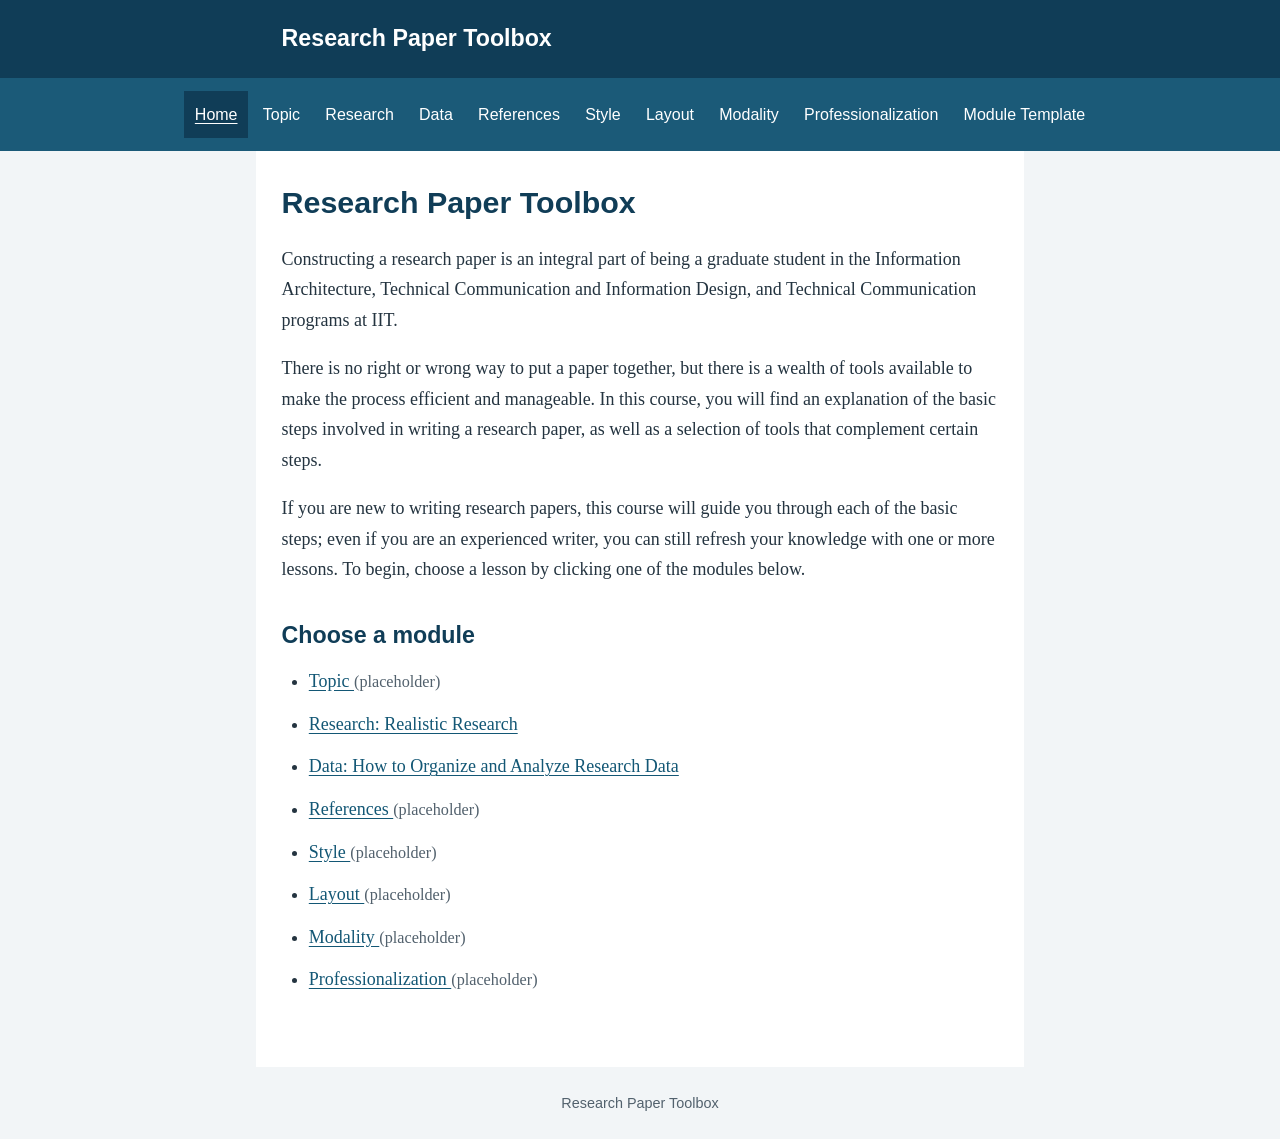
<file: index.html>
<!DOCTYPE html>
<html lang="en">
 <head>
  <meta charset="utf-8"/>
  <meta content="width=device-width, initial-scale=1" name="viewport"/>
  <title>
   Home | Research Paper Toolbox
  </title>
  <link href="css/styles.css" rel="stylesheet"/>
  <meta content="Explore the Research Paper Toolbox: lessons on research resources, organizing data, and future writing modules." name="description"/>
 </head>
 <body>
  <a class="skip-link" href="#main">
   Skip to main content
  </a>
  <header class="site-header">
   <p class="site-name">
    <a href="index.html">
     Research Paper Toolbox
    </a>
   </p>
  </header>
  <nav aria-label="Main navigation" class="main-nav">
   <ul>
    <li>
     <a aria-current="page" href="index.html">
      Home
     </a>
    </li>
    <li>
     <a href="modules/placeholder.html#topic">
      Topic
     </a>
    </li>
    <li>
     <a href="modules/research.html">
      Research
     </a>
    </li>
    <li>
     <a href="modules/data.html">
      Data
     </a>
    </li>
    <li>
     <a href="modules/placeholder.html#references">
      References
     </a>
    </li>
    <li>
     <a href="modules/placeholder.html#style">
      Style
     </a>
    </li>
    <li>
     <a href="modules/placeholder.html#layout">
      Layout
     </a>
    </li>
    <li>
     <a href="modules/placeholder.html#modality">
      Modality
     </a>
    </li>
    <li>
     <a href="modules/placeholder.html#professionalization">
      Professionalization
     </a>
    </li>
    <li>
     <a href="modules/template.html">
      Module Template
     </a>
    </li>
   </ul>
  </nav>
  <main id="main" tabindex="-1">
   <h1>
    Research Paper Toolbox
   </h1>
   <p>
    Constructing a research paper is an integral part of being a graduate student in the Information Architecture, Technical Communication and Information Design, and Technical Communication programs at IIT.
   </p>
   <p>
    There is no right or wrong way to put a paper together, but there is a wealth of tools available to make the process efficient and manageable. In this course, you will find an explanation of the basic steps involved in writing a research paper, as well as a selection of tools that complement certain steps.
   </p>
   <p>
    If you are new to writing research papers, this course will guide you through each of the basic steps; even if you are an experienced writer, you can still refresh your knowledge with one or more lessons. To begin, choose a lesson by clicking one of the modules below.
   </p>
   <h2>
    Choose a module
   </h2>
   <ul class="module-list">
    <li>
     <a href="modules/placeholder.html#topic">
      Topic
     </a>
     <span class="status">
      (placeholder)
     </span>
    </li>
    <li>
     <a href="modules/research.html">
      Research: Realistic Research
     </a>
    </li>
    <li>
     <a href="modules/data.html">
      Data: How to Organize and Analyze Research Data
     </a>
    </li>
    <li>
     <a href="modules/placeholder.html#references">
      References
     </a>
     <span class="status">
      (placeholder)
     </span>
    </li>
    <li>
     <a href="modules/placeholder.html#style">
      Style
     </a>
     <span class="status">
      (placeholder)
     </span>
    </li>
    <li>
     <a href="modules/placeholder.html#layout">
      Layout
     </a>
     <span class="status">
      (placeholder)
     </span>
    </li>
    <li>
     <a href="modules/placeholder.html#modality">
      Modality
     </a>
     <span class="status">
      (placeholder)
     </span>
    </li>
    <li>
     <a href="modules/placeholder.html#professionalization">
      Professionalization
     </a>
     <span class="status">
      (placeholder)
     </span>
    </li>
   </ul>
  </main>
  <footer>
   <p>
    Research Paper Toolbox
   </p>
  </footer>
 </body>
</html>
</file>
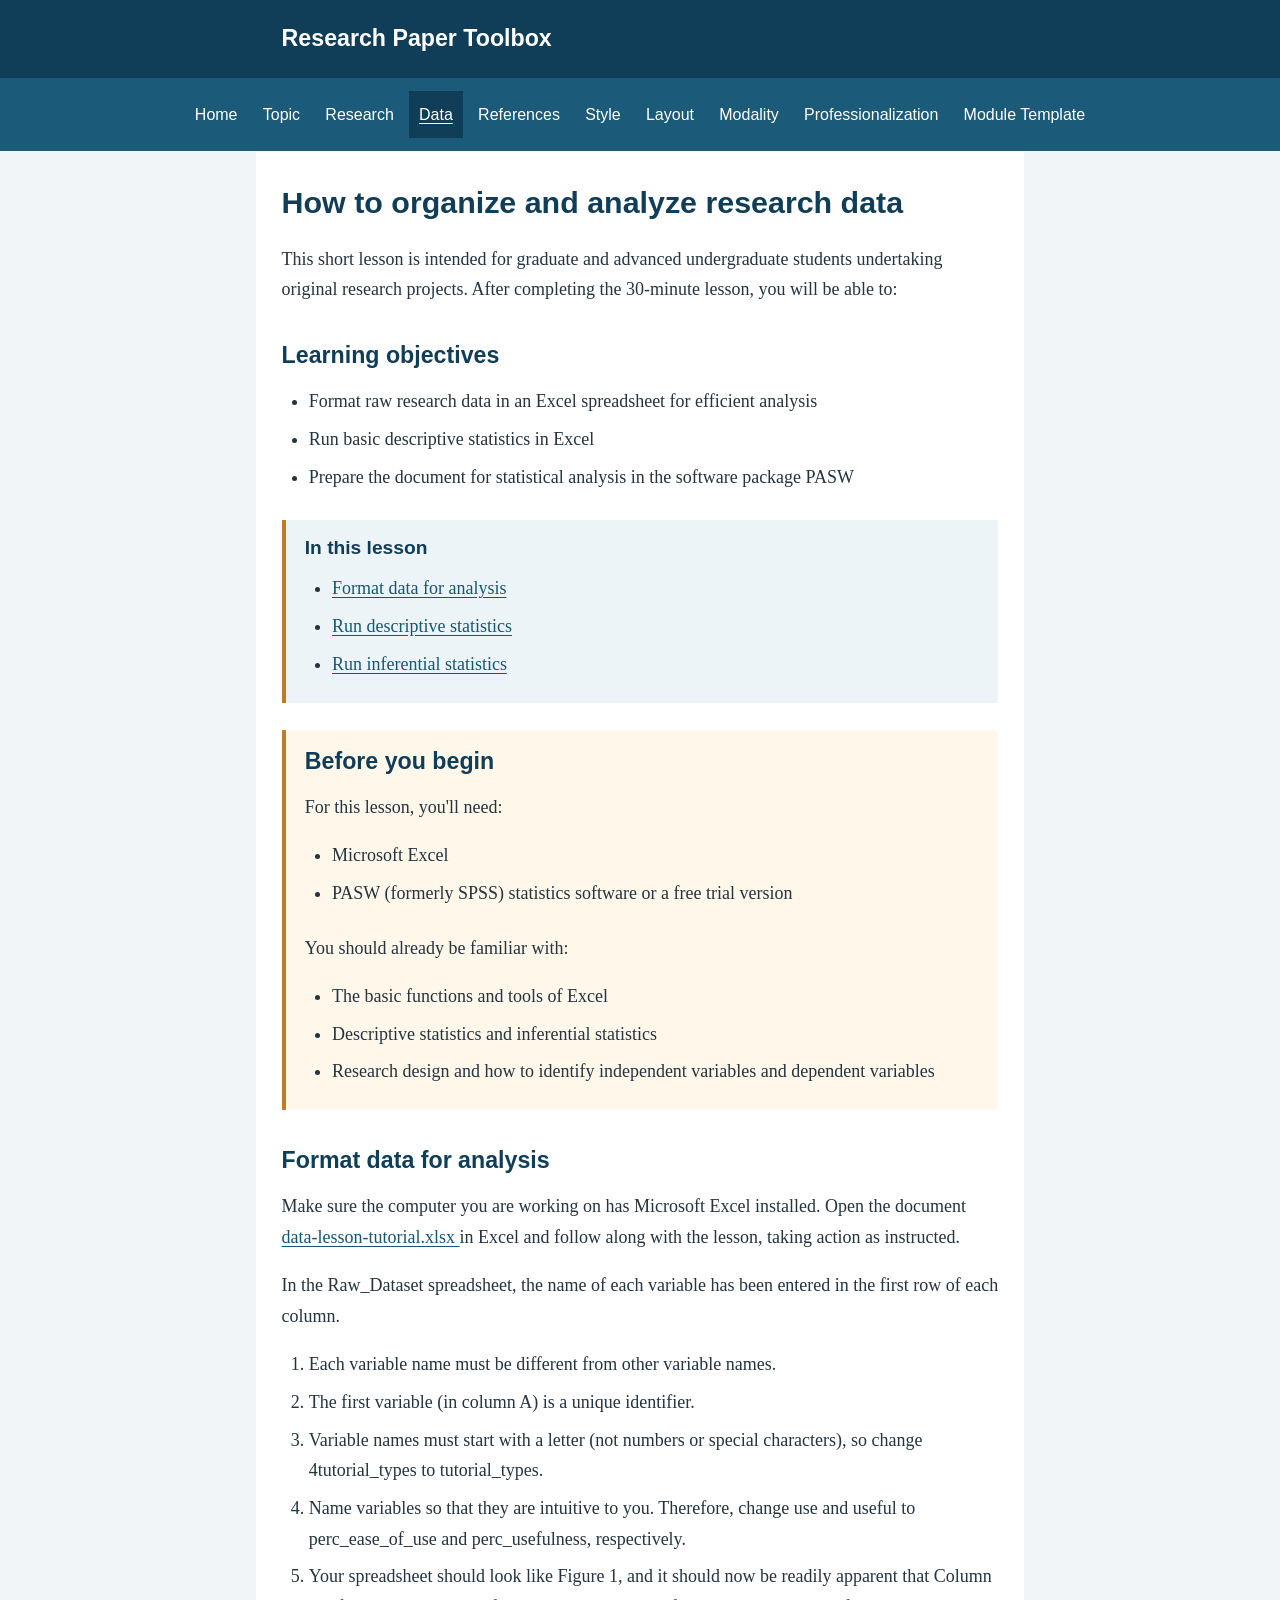
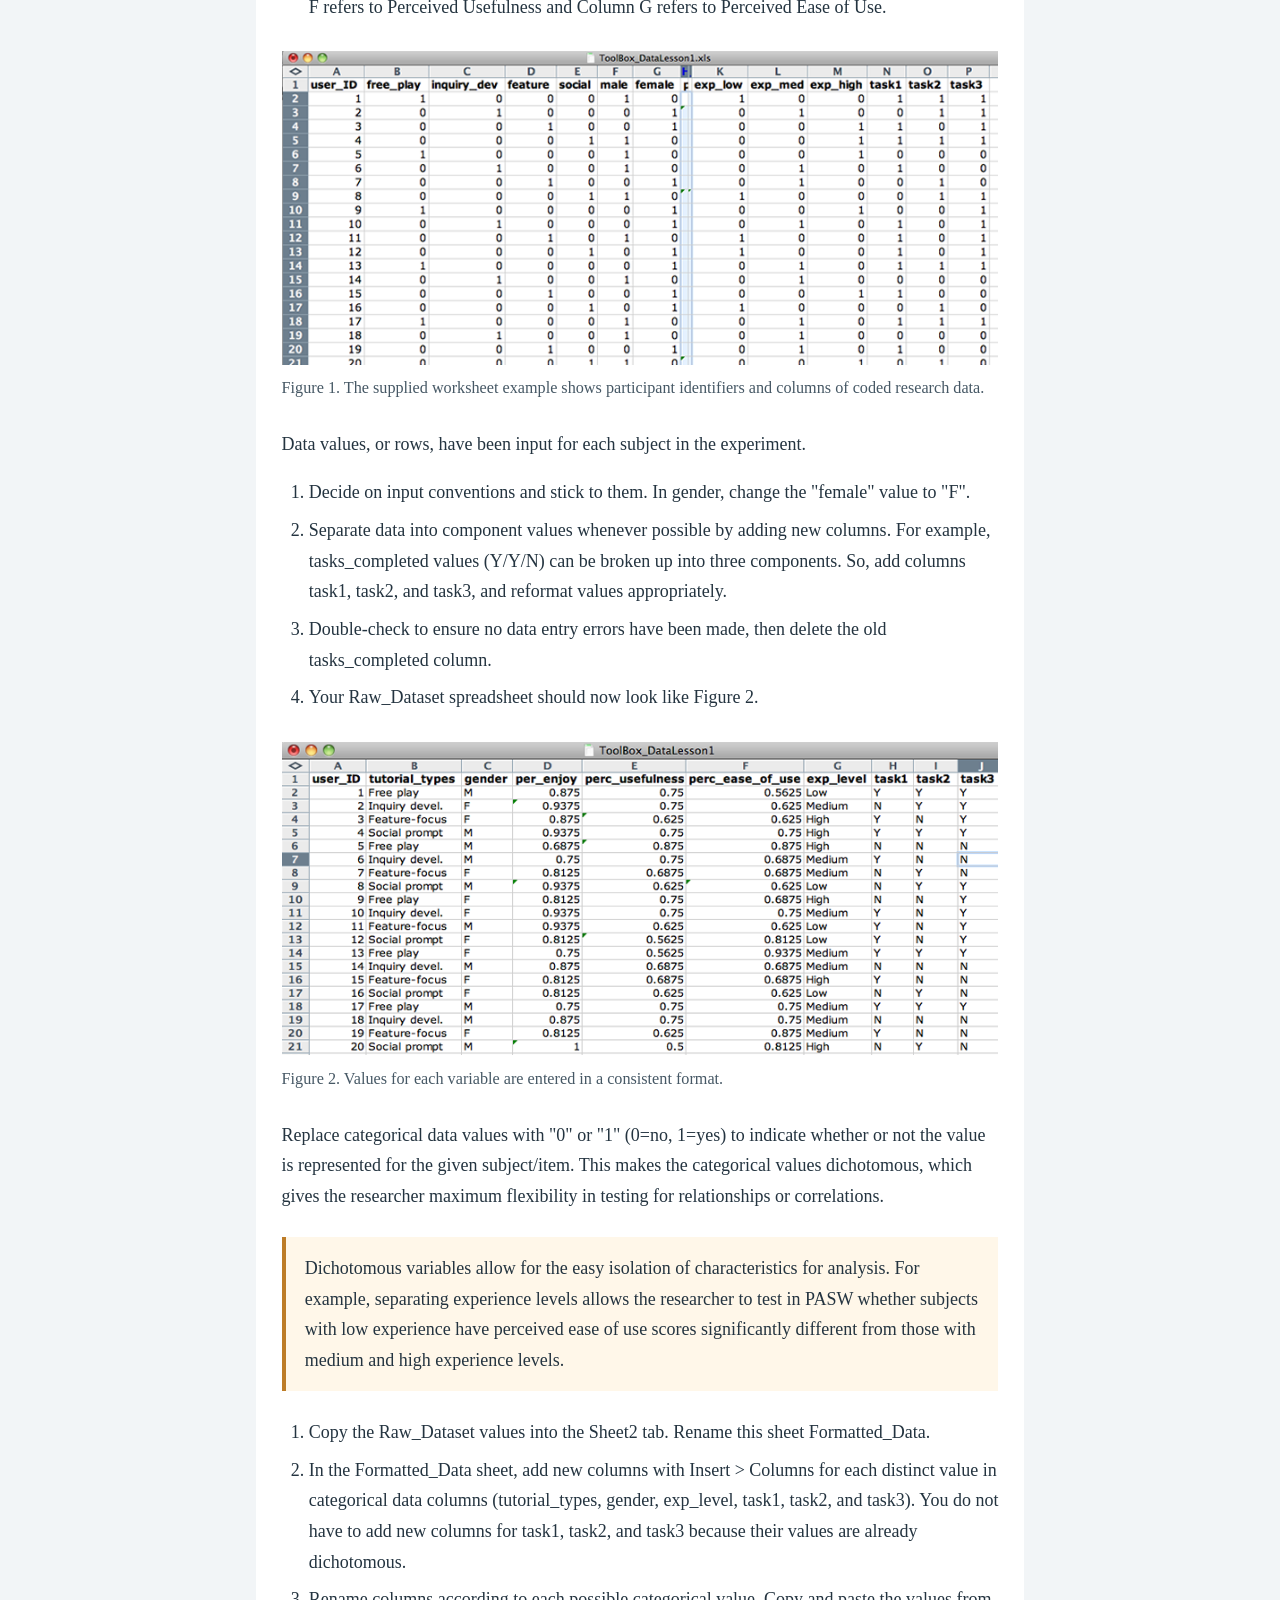
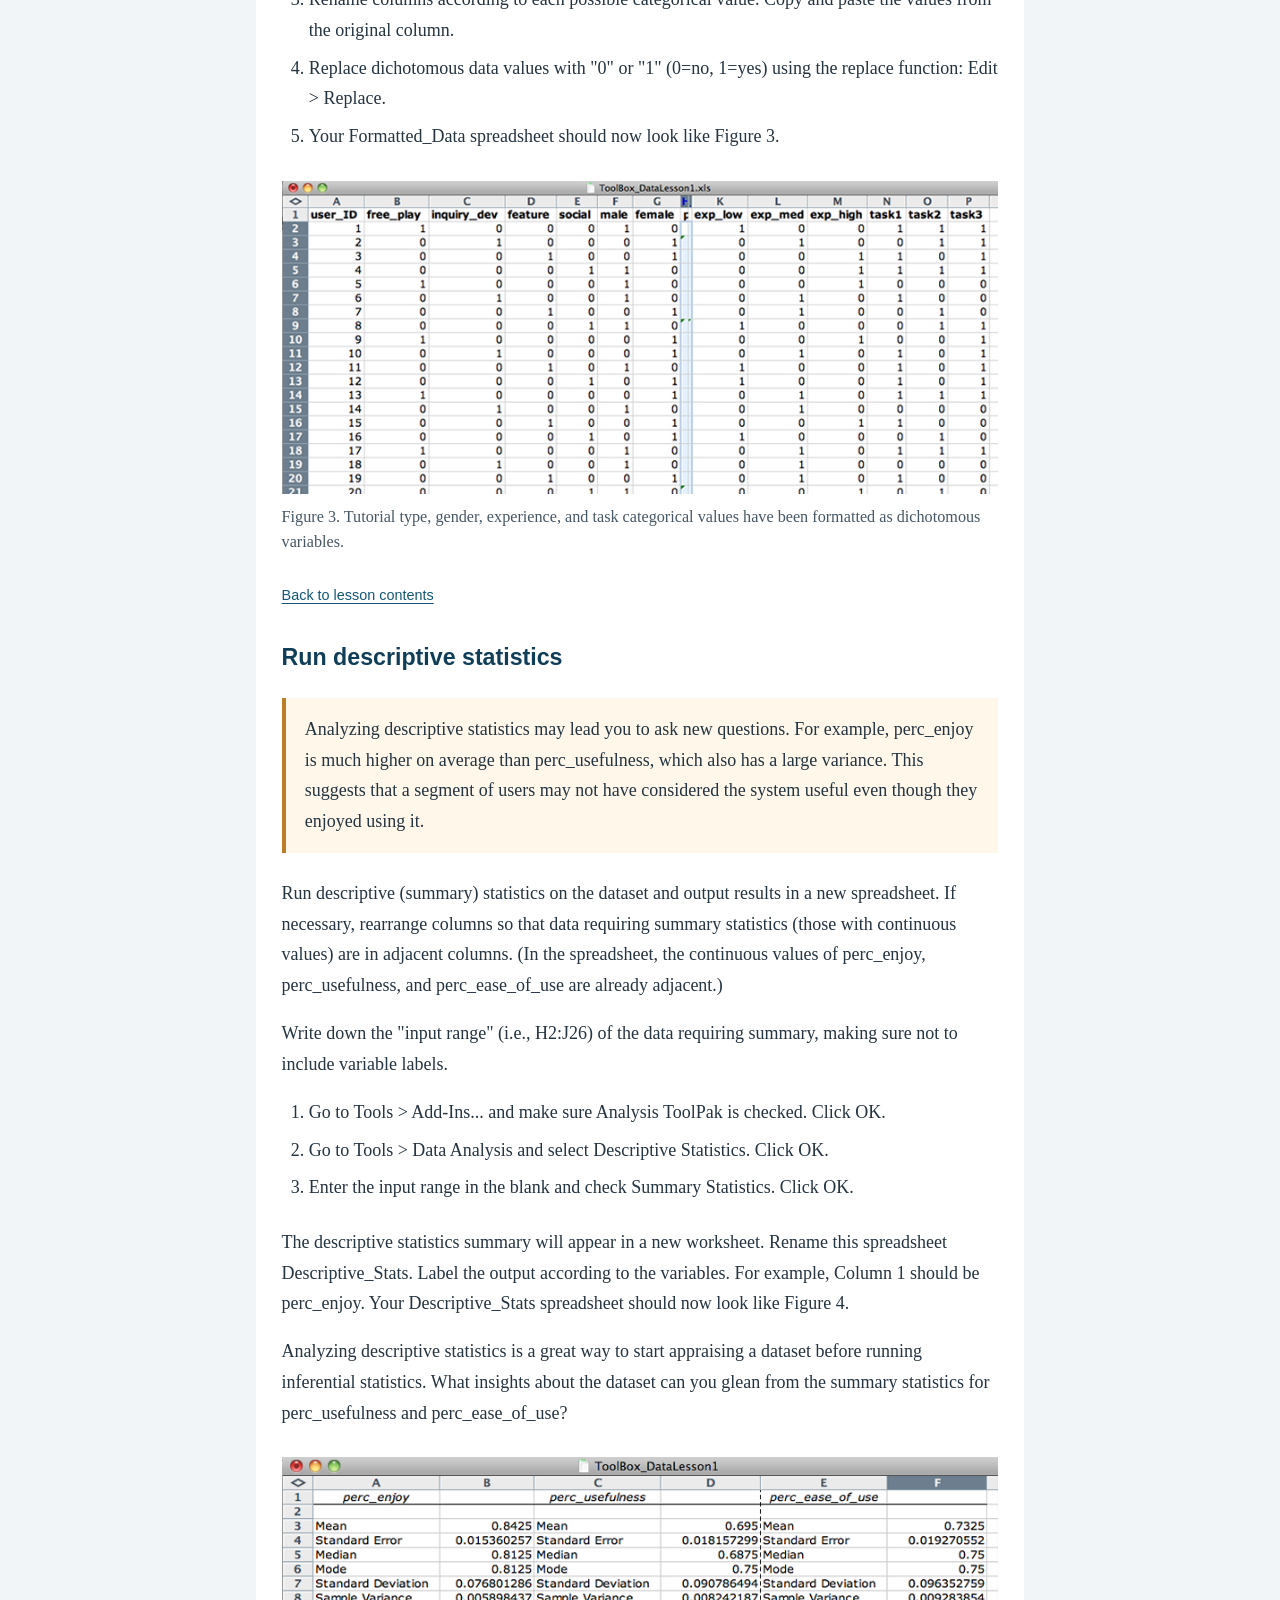
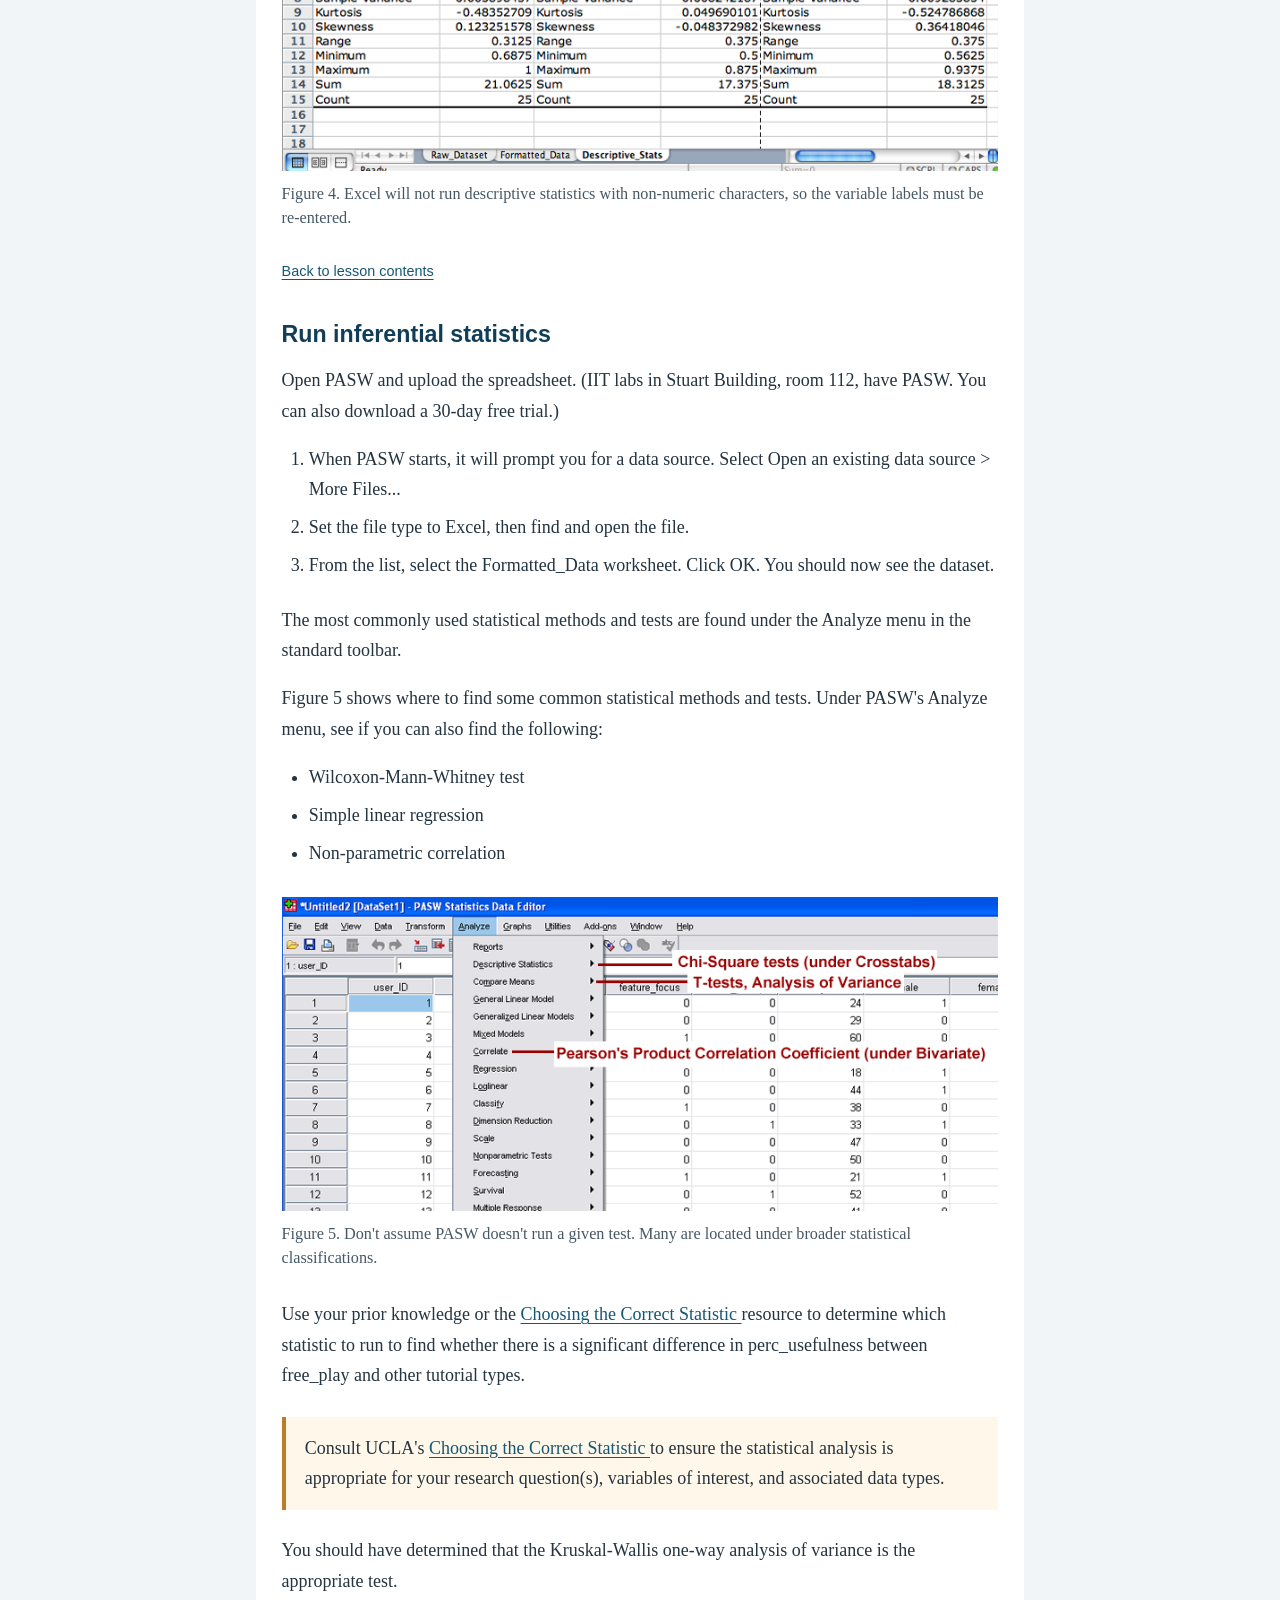
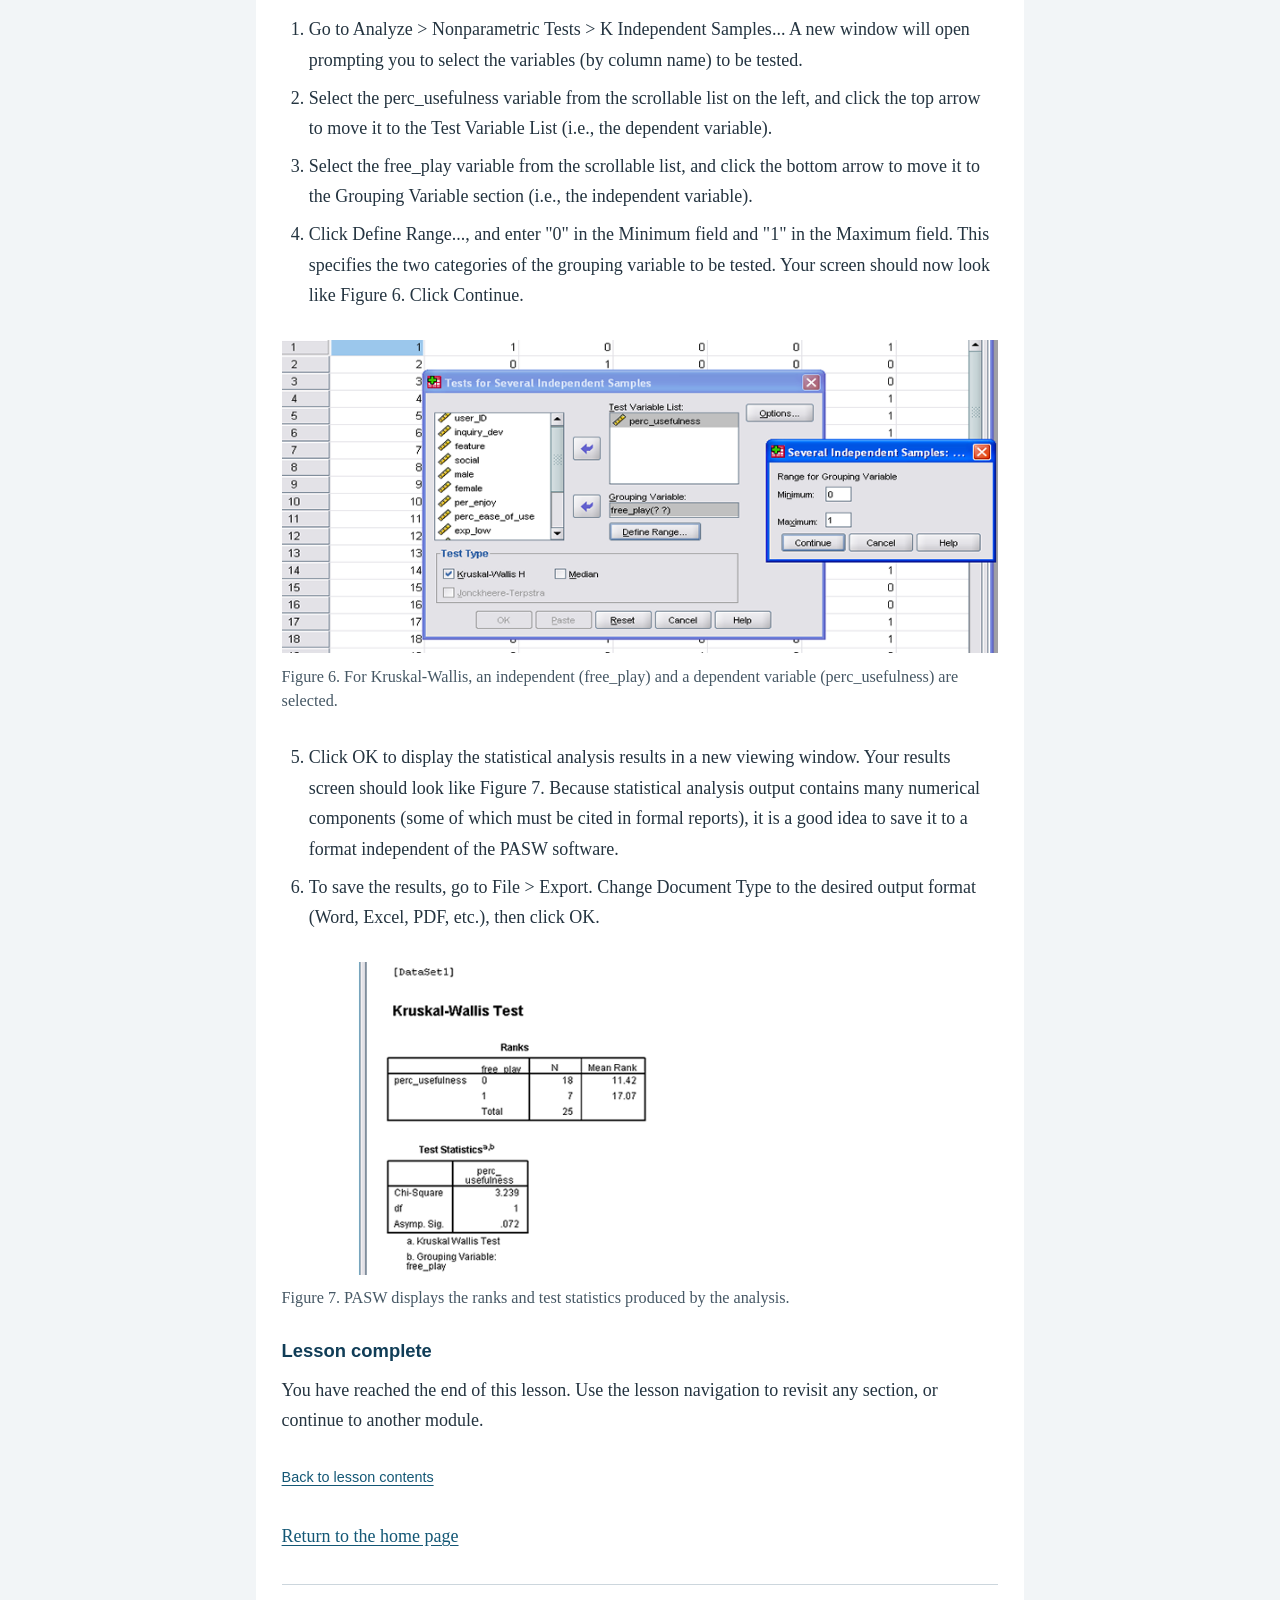
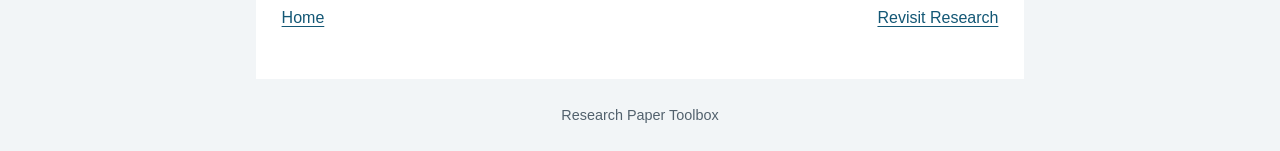
<file: modules/data.html>
<!DOCTYPE html>
<html lang="en">
 <head>
  <meta charset="utf-8"/>
  <meta content="width=device-width, initial-scale=1" name="viewport"/>
  <title>
   How to organize and analyze research data | Research Paper Toolbox
  </title>
  <link href="../css/styles.css" rel="stylesheet"/>
  <meta content="Follow steps for organizing research data in Excel and preparing descriptive and inferential statistical analyses." name="description"/>
 </head>
 <body>
  <a class="skip-link" href="#main">
   Skip to main content
  </a>
  <header class="site-header">
   <p class="site-name">
    <a href="../index.html">
     Research Paper Toolbox
    </a>
   </p>
  </header>
  <nav aria-label="Main navigation" class="main-nav">
   <ul>
    <li>
     <a href="../index.html">
      Home
     </a>
    </li>
    <li>
     <a href="placeholder.html#topic">
      Topic
     </a>
    </li>
    <li>
     <a href="research.html">
      Research
     </a>
    </li>
    <li>
     <a aria-current="page" href="data.html">
      Data
     </a>
    </li>
    <li>
     <a href="placeholder.html#references">
      References
     </a>
    </li>
    <li>
     <a href="placeholder.html#style">
      Style
     </a>
    </li>
    <li>
     <a href="placeholder.html#layout">
      Layout
     </a>
    </li>
    <li>
     <a href="placeholder.html#modality">
      Modality
     </a>
    </li>
    <li>
     <a href="placeholder.html#professionalization">
      Professionalization
     </a>
    </li>
    <li>
     <a href="template.html">
      Module Template
     </a>
    </li>
   </ul>
  </nav>
  <main class="module-page" id="main" tabindex="-1">
   <h1>
    How to organize and analyze research data
   </h1>
   <p>
    This short lesson is intended for graduate and advanced undergraduate students undertaking original research projects. After completing the 30-minute lesson, you will be able to:
   </p>
   <h2>
    Learning objectives
   </h2>
   <ul>
    <li>
     Format raw research data in an Excel spreadsheet for efficient analysis
    </li>
    <li>
     Run basic descriptive statistics in Excel
    </li>
    <li>
     Prepare the document for statistical analysis in the software package PASW
    </li>
   </ul>
   <nav aria-label="In this lesson" class="module-contents" id="lesson-navigation">
    <h2>
     In this lesson
    </h2>
    <ul>
     <li>
      <a href="#format-data-for-analysis">
       Format data for analysis
      </a>
     </li>
     <li>
      <a href="#run-descriptive-statistics">
       Run descriptive statistics
      </a>
     </li>
     <li>
      <a href="#run-inferential-statistics">
       Run inferential statistics
      </a>
     </li>
    </ul>
   </nav>
   <aside class="sidebar">
    <h2>
     Before you begin
    </h2>
    <p>
     For this lesson, you'll need:
    </p>
    <ul>
     <li>
      Microsoft Excel
     </li>
     <li>
      PASW (formerly SPSS) statistics software or a free trial version
     </li>
    </ul>
    <p>
     You should already be familiar with:
    </p>
    <ul>
     <li>
      The basic functions and tools of Excel
     </li>
     <li>
      Descriptive statistics and inferential statistics
     </li>
     <li>
      Research design and how to identify independent variables and dependent variables
     </li>
    </ul>
   </aside>
   <section id="format-data-for-analysis">
    <h2>
     Format data for analysis
    </h2>
    <p>
     Make sure the computer you are working on has Microsoft Excel installed. Open the document
     <a href="../downloads/data-lesson-tutorial.xlsx">
      data-lesson-tutorial.xlsx
     </a>
     in Excel and follow along with the lesson, taking action as instructed.
    </p>
    <p>
     In the Raw_Dataset spreadsheet, the name of each variable has been entered in the first row of each column.
    </p>
    <ol>
     <li>
      Each variable name must be different from other variable names.
     </li>
     <li>
      The first variable (in column A) is a unique identifier.
     </li>
     <li>
      Variable names must start with a letter (not numbers or special characters), so change 4tutorial_types to tutorial_types.
     </li>
     <li>
      Name variables so that they are intuitive to you. Therefore, change use and useful to perc_ease_of_use and perc_usefulness, respectively.
     </li>
     <li>
      Your spreadsheet should look like Figure 1, and it should now be readily apparent that Column F refers to Perceived Usefulness and Column G refers to Perceived Ease of Use.
     </li>
    </ol>
    <figure>
     <img alt="Excel worksheet showing participant identifiers and separate zero-and-one columns for research variables." src="../images/datalesson_fig3.png"/>
     <figcaption>
      Figure 1. The supplied worksheet example shows participant identifiers and columns of coded research data.
     </figcaption>
    </figure>
    <p>
     Data values, or rows, have been input for each subject in the experiment.
    </p>
    <ol>
     <li>
      Decide on input conventions and stick to them. In gender, change the "female" value to "F".
     </li>
     <li>
      Separate data into component values whenever possible by adding new columns. For example, tasks_completed values (Y/Y/N) can be broken up into three components. So, add columns task1, task2, and task3, and reformat values appropriately.
     </li>
     <li>
      Double-check to ensure no data entry errors have been made, then delete the old tasks_completed column.
     </li>
     <li>
      Your Raw_Dataset spreadsheet should now look like Figure 2.
     </li>
    </ol>
    <figure>
     <img alt="Excel worksheet showing consistent values entered for each research subject." src="../images/datalesson_fig2.png"/>
     <figcaption>
      Figure 2.
      Values for each variable are entered in a consistent format.
     </figcaption>
    </figure>
    <p>
     Replace categorical data values with "0" or "1" (0=no, 1=yes) to indicate whether or not the value is represented for the given subject/item. This makes the categorical values dichotomous, which gives the researcher maximum flexibility in testing for relationships or correlations.
    </p>
    <aside class="sidebar">
     <p>
      Dichotomous variables allow for the easy isolation of characteristics for analysis. For example, separating experience levels allows the researcher to test in PASW whether subjects with low experience have perceived ease of use scores significantly different from those with medium and high experience levels.
     </p>
    </aside>
    <ol>
     <li>
      Copy the Raw_Dataset values into the Sheet2 tab. Rename this sheet Formatted_Data.
     </li>
     <li>
      In the Formatted_Data sheet, add new columns with Insert &gt; Columns for each distinct value in categorical data columns (tutorial_types, gender, exp_level, task1, task2, and task3). You do not have to add new columns for task1, task2, and task3 because their values are already dichotomous.
     </li>
     <li>
      Rename columns according to each possible categorical value. Copy and paste the values from the original column.
     </li>
     <li>
      Replace dichotomous data values with "0" or "1" (0=no, 1=yes) using the replace function: Edit &gt; Replace.
     </li>
     <li>
      Your Formatted_Data spreadsheet should now look like Figure 3.
     </li>
    </ol>
    <figure>
     <img alt="Excel worksheet with categorical research variables recoded into separate zero-and-one columns." src="../images/datalesson-formatted-data.png"/>
     <figcaption>
      Figure 3.
      Tutorial type, gender, experience, and task categorical values have been formatted as dichotomous variables.
     </figcaption>
    </figure>
    <p class="section-return">
     <a href="#lesson-navigation">
      Back to lesson contents
     </a>
    </p>
   </section>
   <section id="run-descriptive-statistics">
    <h2>
     Run descriptive statistics
    </h2>
    <aside class="sidebar">
     <p>
      Analyzing descriptive statistics may lead you to ask new questions. For example, perc_enjoy is much higher on average than perc_usefulness, which also has a large variance. This suggests that a segment of users may not have considered the system useful even though they enjoyed using it.
     </p>
    </aside>
    <p>
     Run descriptive (summary) statistics on the dataset and output results in a new spreadsheet. If necessary, rearrange columns so that data requiring summary statistics (those with continuous values) are in adjacent columns. (In the spreadsheet, the continuous values of perc_enjoy, perc_usefulness, and perc_ease_of_use are already adjacent.)
    </p>
    <p>
     Write down the "input range" (i.e., H2:J26) of the data requiring summary, making sure not to include variable labels.
    </p>
    <ol>
     <li>
      Go to Tools &gt; Add-Ins... and make sure Analysis ToolPak is checked. Click OK.
     </li>
     <li>
      Go to Tools &gt; Data Analysis and select Descriptive Statistics. Click OK.
     </li>
     <li>
      Enter the input range in the blank and check Summary Statistics. Click OK.
     </li>
    </ol>
    <p>
     The descriptive statistics summary will appear in a new worksheet. Rename this spreadsheet Descriptive_Stats. Label the output according to the variables. For example, Column 1 should be perc_enjoy. Your Descriptive_Stats spreadsheet should now look like Figure 4.
    </p>
    <p>
     Analyzing descriptive statistics is a great way to start appraising a dataset before running inferential statistics. What insights about the dataset can you glean from the summary statistics for perc_usefulness and perc_ease_of_use?
    </p>
    <figure>
     <img alt="Excel descriptive statistics output for the continuous research variables." src="../images/datalesson_fig4.png"/>
     <figcaption>
      Figure 4.
      Excel will not run descriptive statistics with non-numeric characters, so the variable labels must be re-entered.
     </figcaption>
    </figure>
    <p class="section-return">
     <a href="#lesson-navigation">
      Back to lesson contents
     </a>
    </p>
   </section>
   <section id="run-inferential-statistics">
    <h2>
     Run inferential statistics
    </h2>
    <p>
     Open PASW and upload the spreadsheet. (IIT labs in Stuart Building, room 112, have PASW. You can also download a 30-day free trial.)
    </p>
    <ol>
     <li>
      When PASW starts, it will prompt you for a data source. Select Open an existing data source &gt; More Files...
     </li>
     <li>
      Set the file type to Excel, then find and open the file.
     </li>
     <li>
      From the list, select the Formatted_Data worksheet. Click OK. You should now see the dataset.
     </li>
    </ol>
    <p>
     The most commonly used statistical methods and tests are found under the Analyze menu in the standard toolbar.
    </p>
    <p>
     Figure 5 shows where to find some common statistical methods and tests. Under PASW's Analyze menu, see if you can also find the following:
    </p>
    <ul>
     <li>
      Wilcoxon-Mann-Whitney test
     </li>
     <li>
      Simple linear regression
     </li>
     <li>
      Non-parametric correlation
     </li>
    </ul>
    <figure>
     <img alt="PASW Analyze menu showing groups of statistical methods and tests." src="../images/datalesson_fig5.png"/>
     <figcaption>
      Figure 5.
      Don't assume PASW doesn't run a given test. Many are located under broader statistical classifications.
     </figcaption>
    </figure>
    <p>
     Use your prior knowledge or the
     <a href="https://stats.oarc.ucla.edu/other/mult-pkg/whatstat/">
      Choosing the Correct Statistic
     </a>
     resource to determine which statistic to run to find whether there is a significant difference in perc_usefulness between free_play and other tutorial types.
    </p>
    <aside class="sidebar">
     <p>
      Consult UCLA's
      <a href="https://stats.oarc.ucla.edu/other/mult-pkg/whatstat/">
       Choosing the Correct Statistic
      </a>
      to ensure the statistical analysis is appropriate for your research question(s), variables of interest, and associated data types.
     </p>
    </aside>
    <p>
     You should have determined that the Kruskal-Wallis one-way analysis of variance is the appropriate test.
    </p>
    <ol>
     <li>
      Go to Analyze &gt; Nonparametric Tests &gt; K Independent Samples... A new window will open prompting you to select the variables (by column name) to be tested.
     </li>
     <li>
      Select the perc_usefulness variable from the scrollable list on the left, and click the top arrow to move it to the Test Variable List (i.e., the dependent variable).
     </li>
     <li>
      Select the free_play variable from the scrollable list, and click the bottom arrow to move it to the Grouping Variable section (i.e., the independent variable).
     </li>
     <li>
      Click Define Range..., and enter "0" in the Minimum field and "1" in the Maximum field. This specifies the two categories of the grouping variable to be tested. Your screen should now look like Figure 6. Click Continue.
     </li>
    </ol>
    <figure>
     <img alt="PASW dialog with perc_usefulness as the test variable and free_play as the grouping variable." src="../images/datalesson_fig6.png"/>
     <figcaption>
      Figure 6.
      For Kruskal-Wallis, an independent (free_play) and a dependent variable (perc_usefulness) are selected.
     </figcaption>
    </figure>
    <ol start="5">
     <li>
      Click OK to display the statistical analysis results in a new viewing window. Your results screen should look like Figure 7. Because statistical analysis output contains many numerical components (some of which must be cited in formal reports), it is a good idea to save it to a format independent of the PASW software.
     </li>
     <li>
      To save the results, go to File &gt; Export. Change Document Type to the desired output format (Word, Excel, PDF, etc.), then click OK.
     </li>
    </ol>
    <figure>
     <img alt="PASW output window displaying the results of a statistical test." src="../images/datalesson_fig7.png"/>
     <figcaption>
      Figure 7. PASW displays the ranks and test statistics produced by the analysis.
     </figcaption>
    </figure>
    <h3>
     Lesson complete
    </h3>
    <p>
     You have reached the end of this lesson. Use the lesson navigation to revisit any section, or continue to another module.
    </p>
    <p class="section-return">
     <a href="#lesson-navigation">
      Back to lesson contents
     </a>
    </p>
   </section>
   <p class="return-link">
    <a href="../index.html">
     Return to the home page
    </a>
   </p>
   <nav aria-label="Continue learning" class="module-pagination">
    <a href="../index.html">
     Home
    </a>
    <a href="research.html">
     Revisit Research
    </a>
   </nav>
  </main>
  <footer>
   <p>
    Research Paper Toolbox
   </p>
  </footer>
 </body>
</html>
</file>
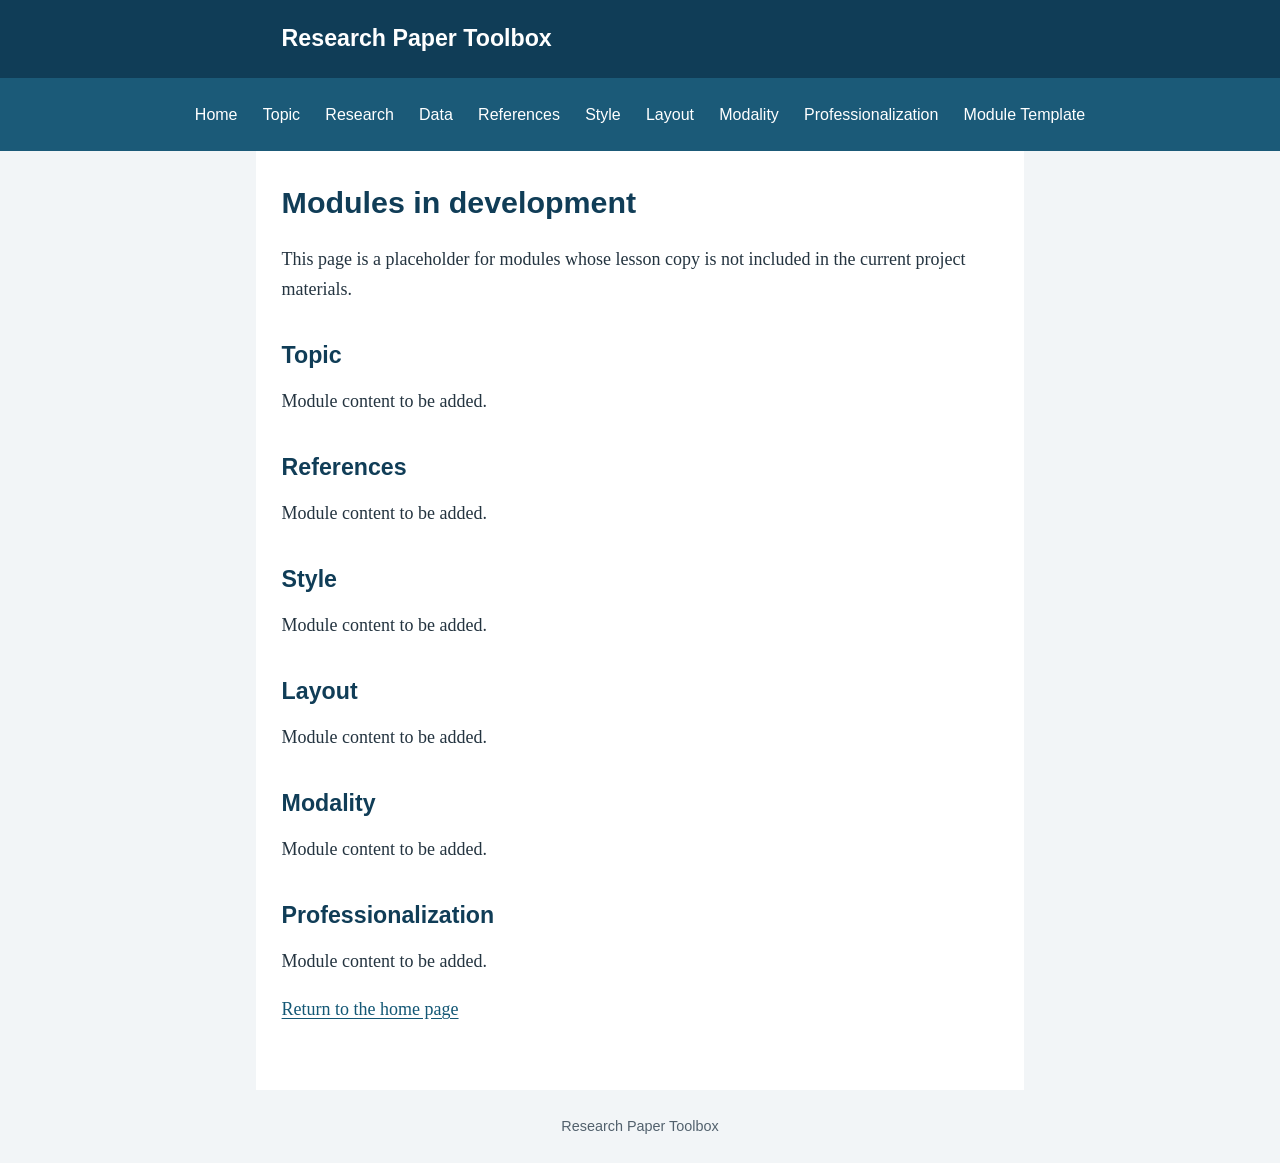
<file: modules/placeholder.html>
<!DOCTYPE html>
<html lang="en">
 <head>
  <meta charset="utf-8"/>
  <meta content="width=device-width, initial-scale=1" name="viewport"/>
  <title>
   Modules in development | Research Paper Toolbox
  </title>
  <link href="../css/styles.css" rel="stylesheet"/>
  <meta content="Future Research Paper Toolbox modules: topic, references, style, layout, modality, and professionalization." name="description"/>
 </head>
 <body>
  <a class="skip-link" href="#main">
   Skip to main content
  </a>
  <header class="site-header">
   <p class="site-name">
    <a href="../index.html">
     Research Paper Toolbox
    </a>
   </p>
  </header>
  <nav aria-label="Main navigation" class="main-nav">
   <ul>
    <li>
     <a href="../index.html">
      Home
     </a>
    </li>
    <li>
     <a href="placeholder.html#topic">
      Topic
     </a>
    </li>
    <li>
     <a href="research.html">
      Research
     </a>
    </li>
    <li>
     <a href="data.html">
      Data
     </a>
    </li>
    <li>
     <a href="placeholder.html#references">
      References
     </a>
    </li>
    <li>
     <a href="placeholder.html#style">
      Style
     </a>
    </li>
    <li>
     <a href="placeholder.html#layout">
      Layout
     </a>
    </li>
    <li>
     <a href="placeholder.html#modality">
      Modality
     </a>
    </li>
    <li>
     <a href="placeholder.html#professionalization">
      Professionalization
     </a>
    </li>
    <li>
     <a href="template.html">
      Module Template
     </a>
    </li>
   </ul>
  </nav>
  <main id="main" tabindex="-1">
   <h1>
    Modules in development
   </h1>
   <p>
    This page is a placeholder for modules whose lesson copy is not included in the current project materials.
   </p>
   <section id="topic">
    <h2>
     Topic
    </h2>
    <p>
     Module content to be added.
    </p>
   </section>
   <section id="references">
    <h2>
     References
    </h2>
    <p>
     Module content to be added.
    </p>
   </section>
   <section id="style">
    <h2>
     Style
    </h2>
    <p>
     Module content to be added.
    </p>
   </section>
   <section id="layout">
    <h2>
     Layout
    </h2>
    <p>
     Module content to be added.
    </p>
   </section>
   <section id="modality">
    <h2>
     Modality
    </h2>
    <p>
     Module content to be added.
    </p>
   </section>
   <section id="professionalization">
    <h2>
     Professionalization
    </h2>
    <p>
     Module content to be added.
    </p>
   </section>
   <p>
    <a href="../index.html">
     Return to the home page
    </a>
   </p>
  </main>
  <footer>
   <p>
    Research Paper Toolbox
   </p>
  </footer>
 </body>
</html>
</file>
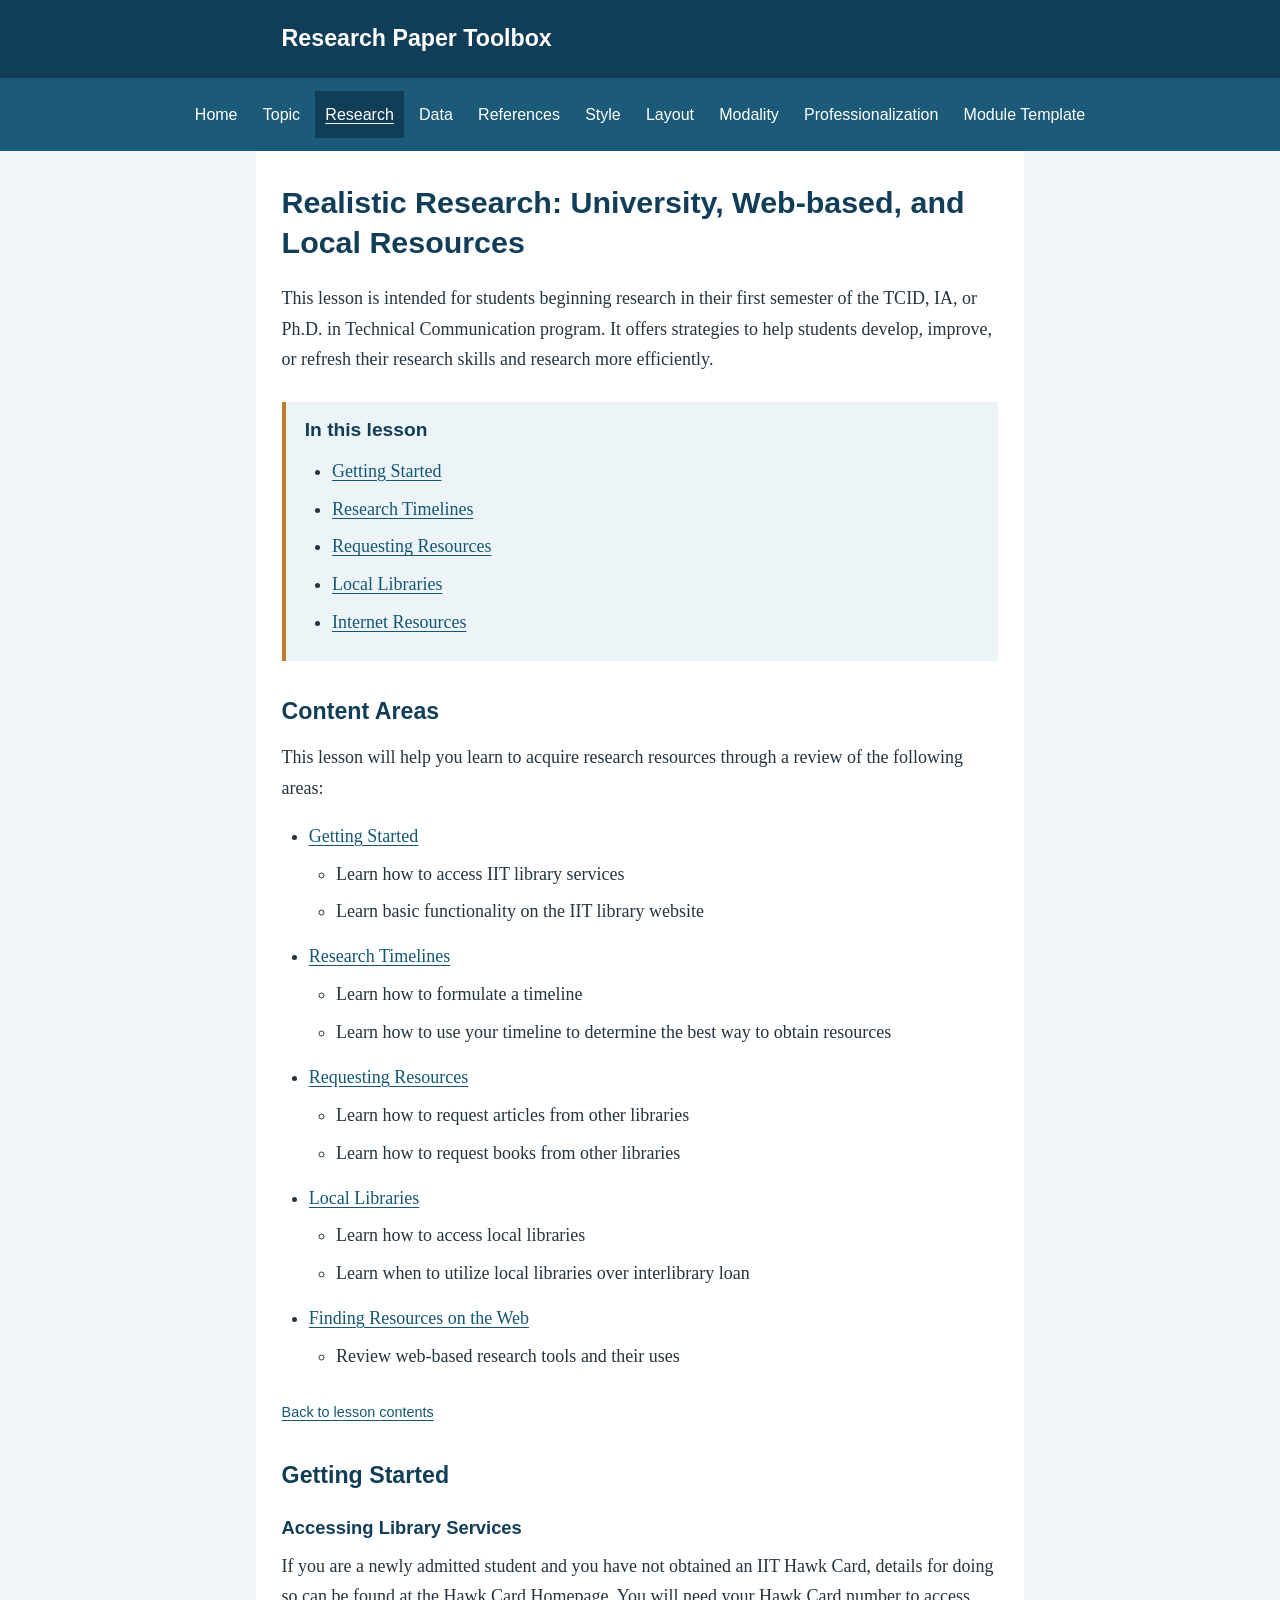
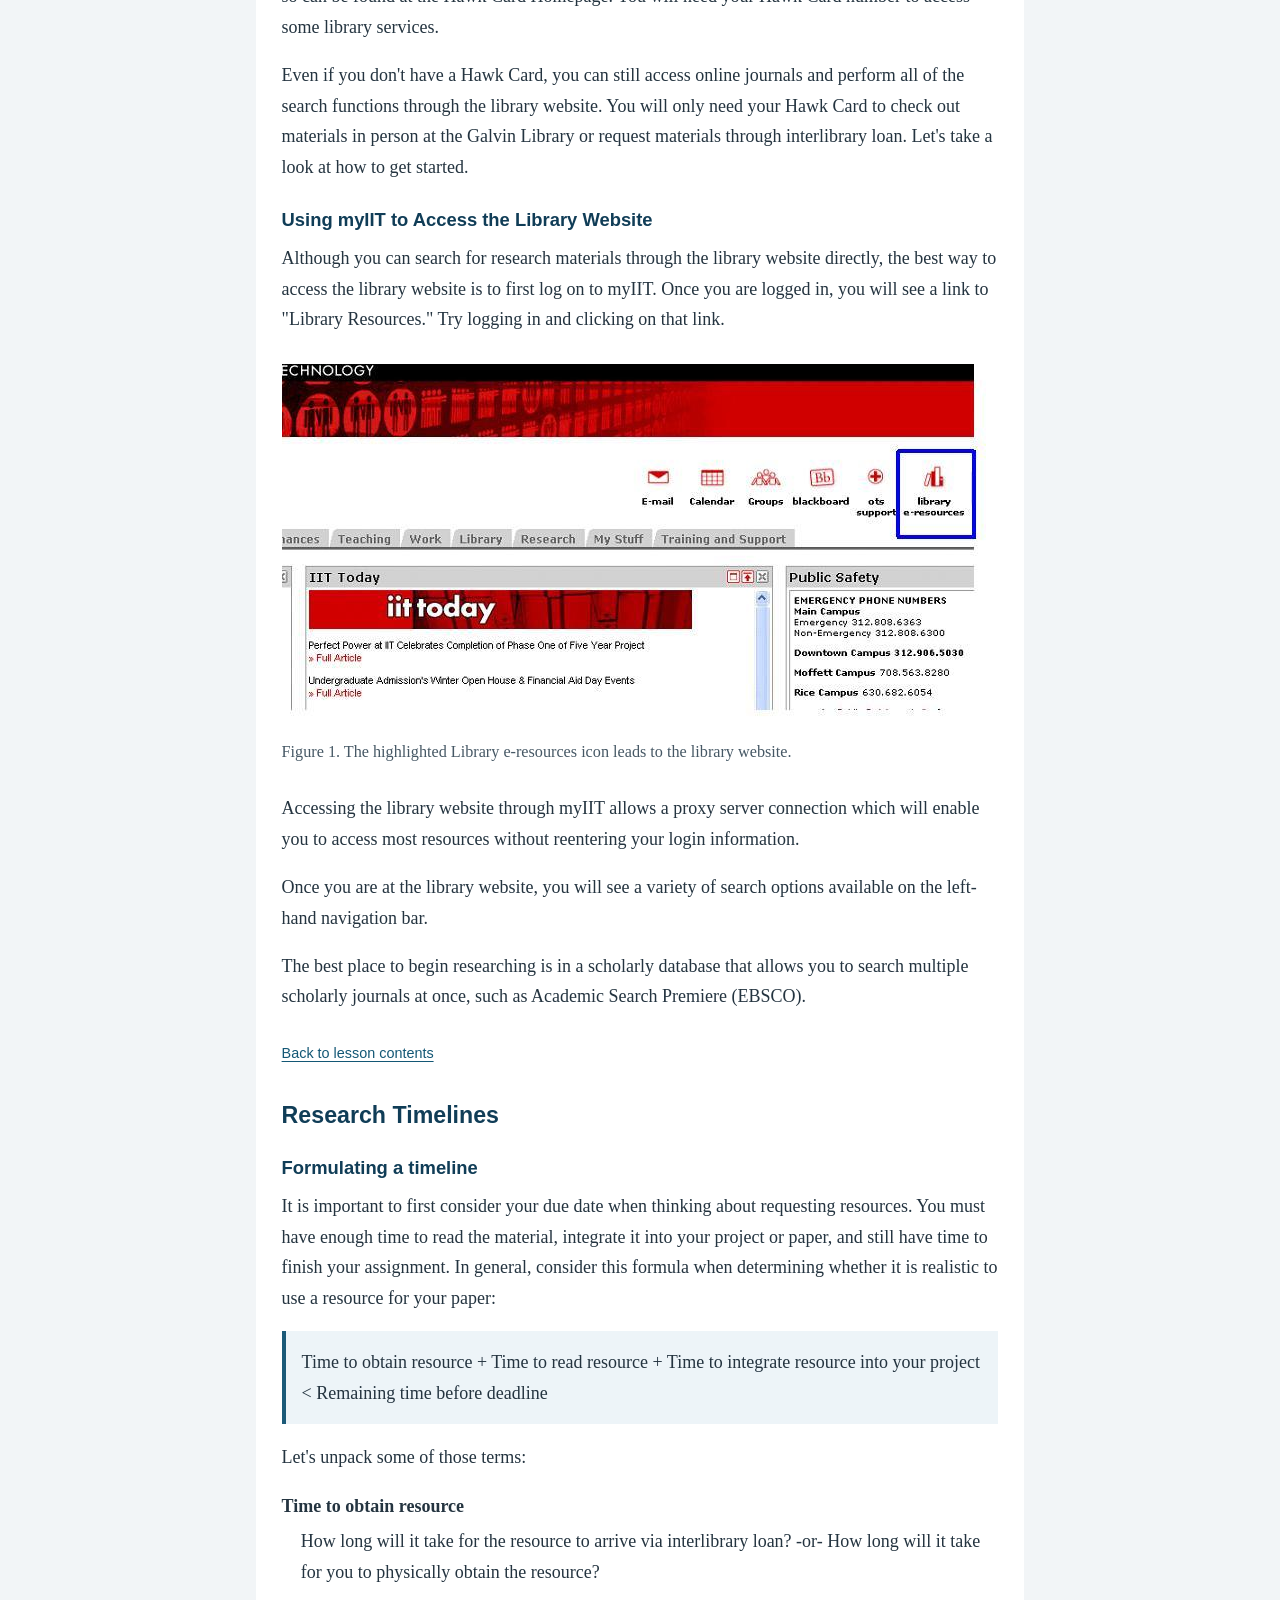
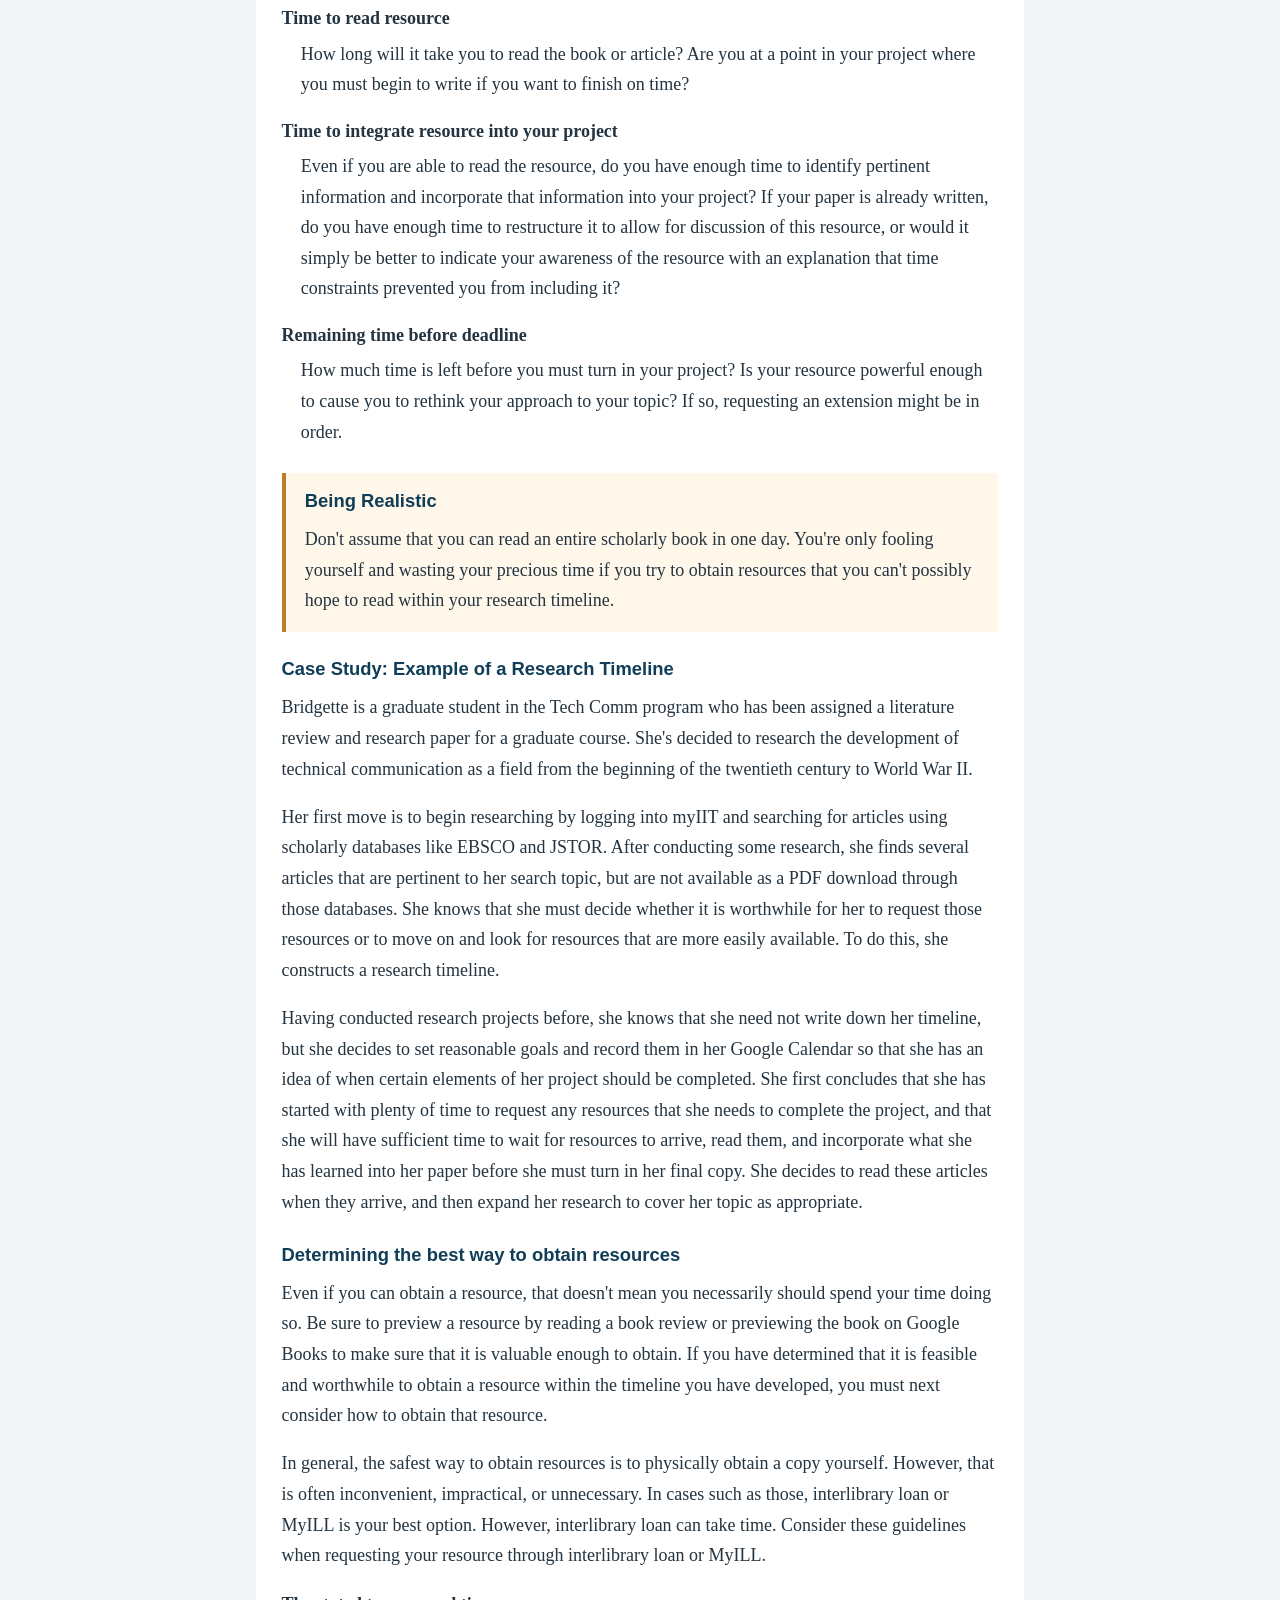
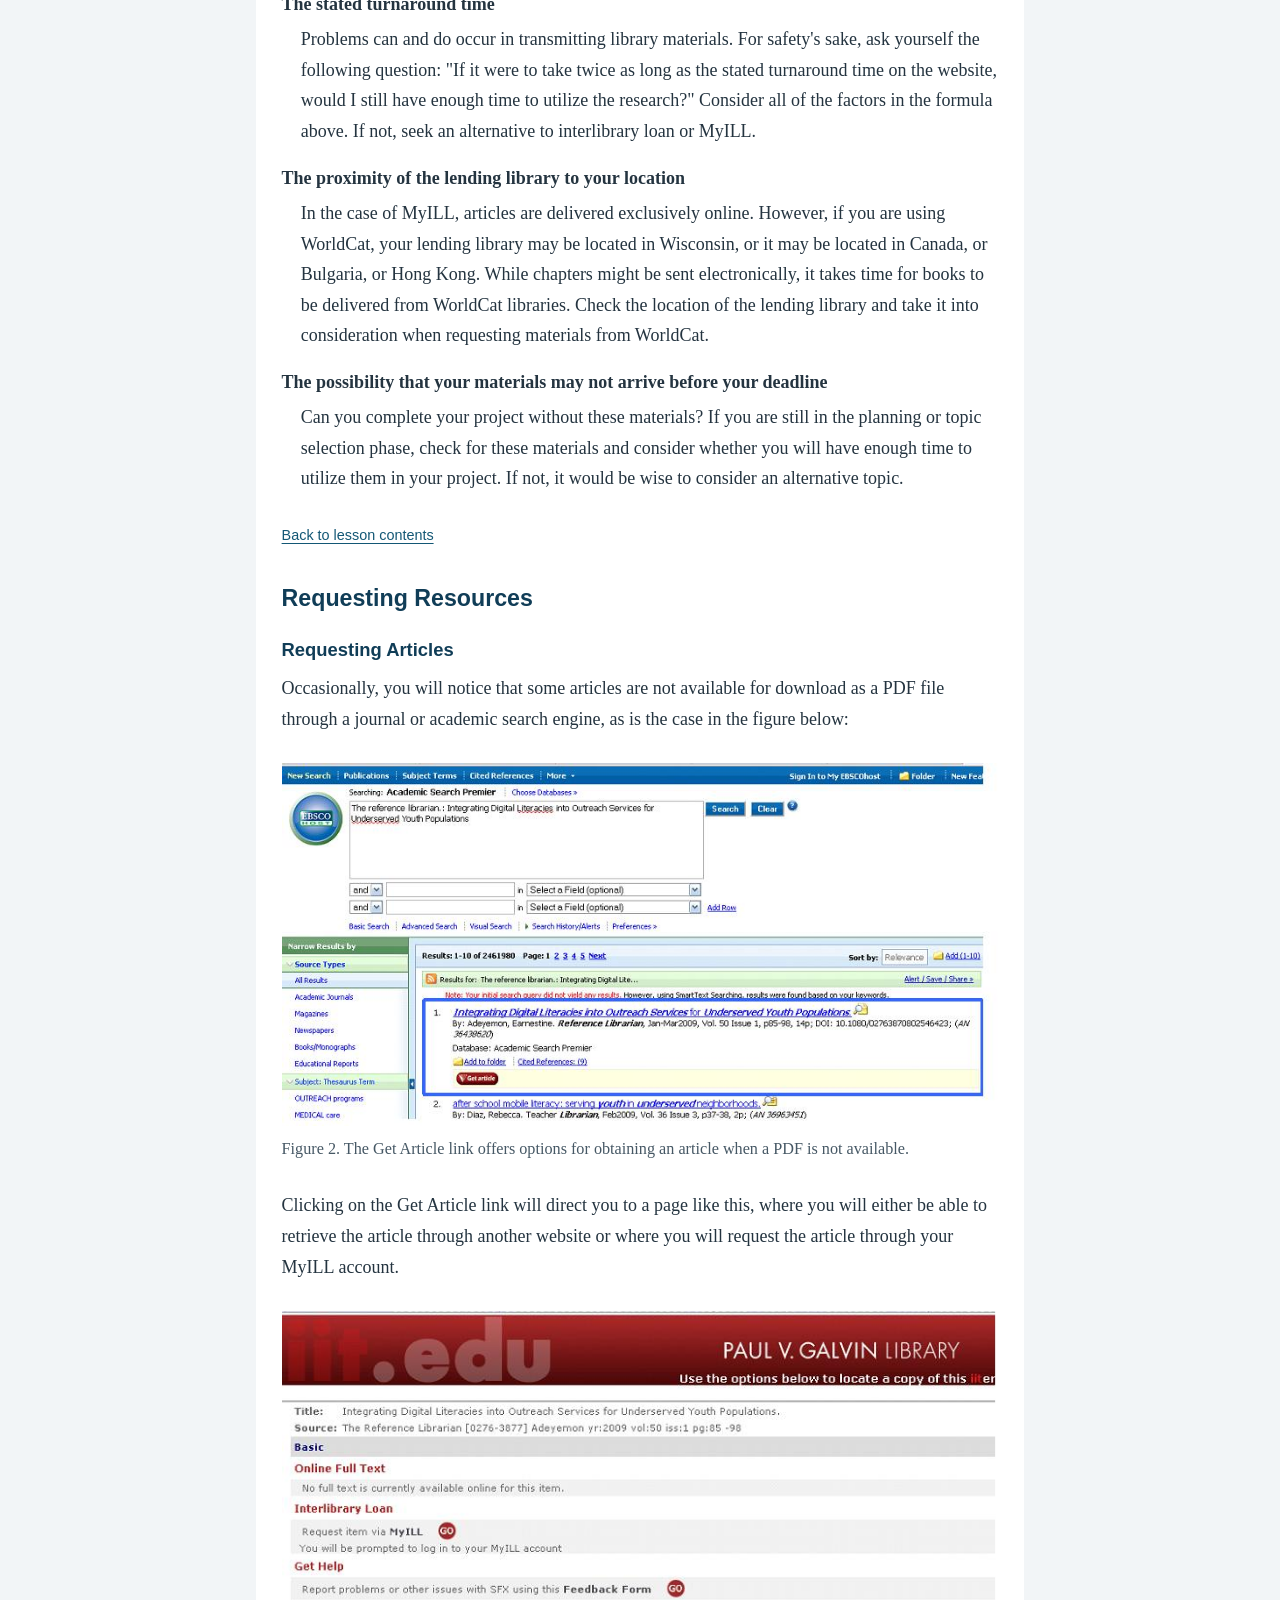
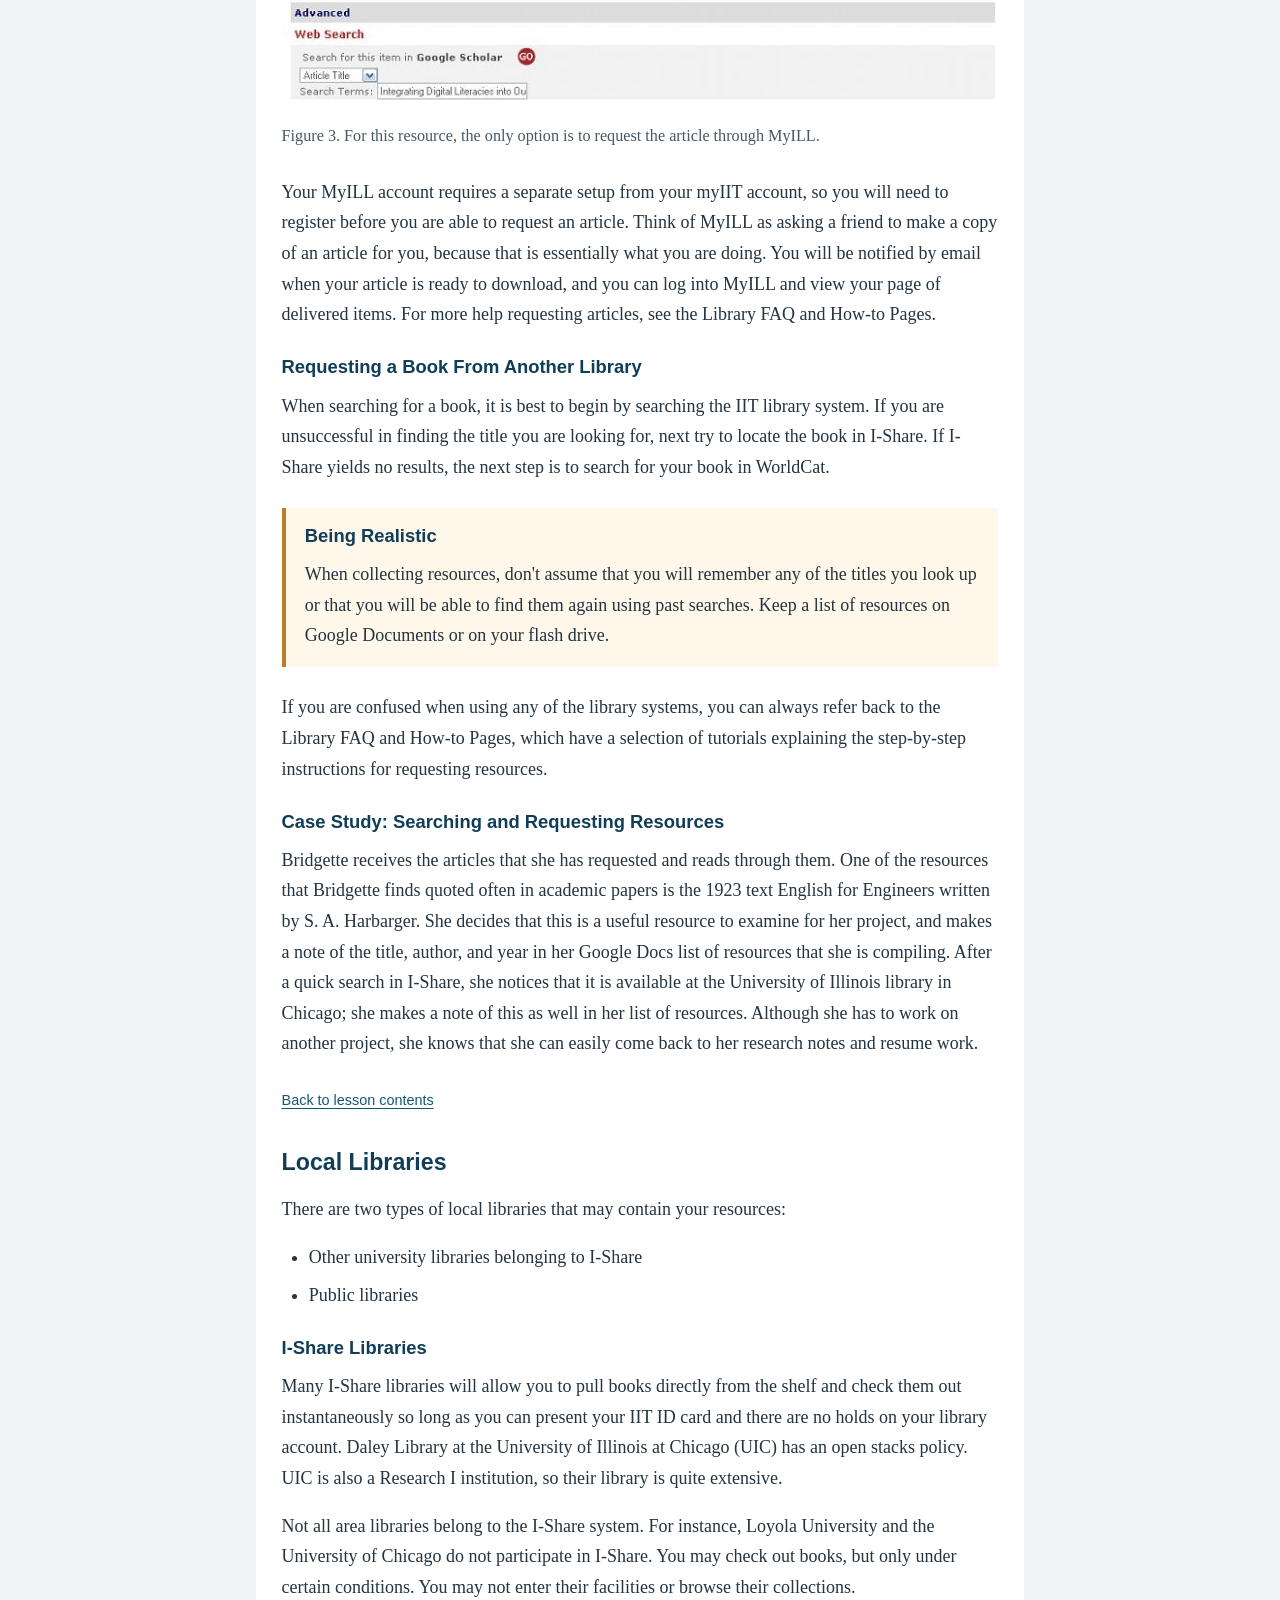
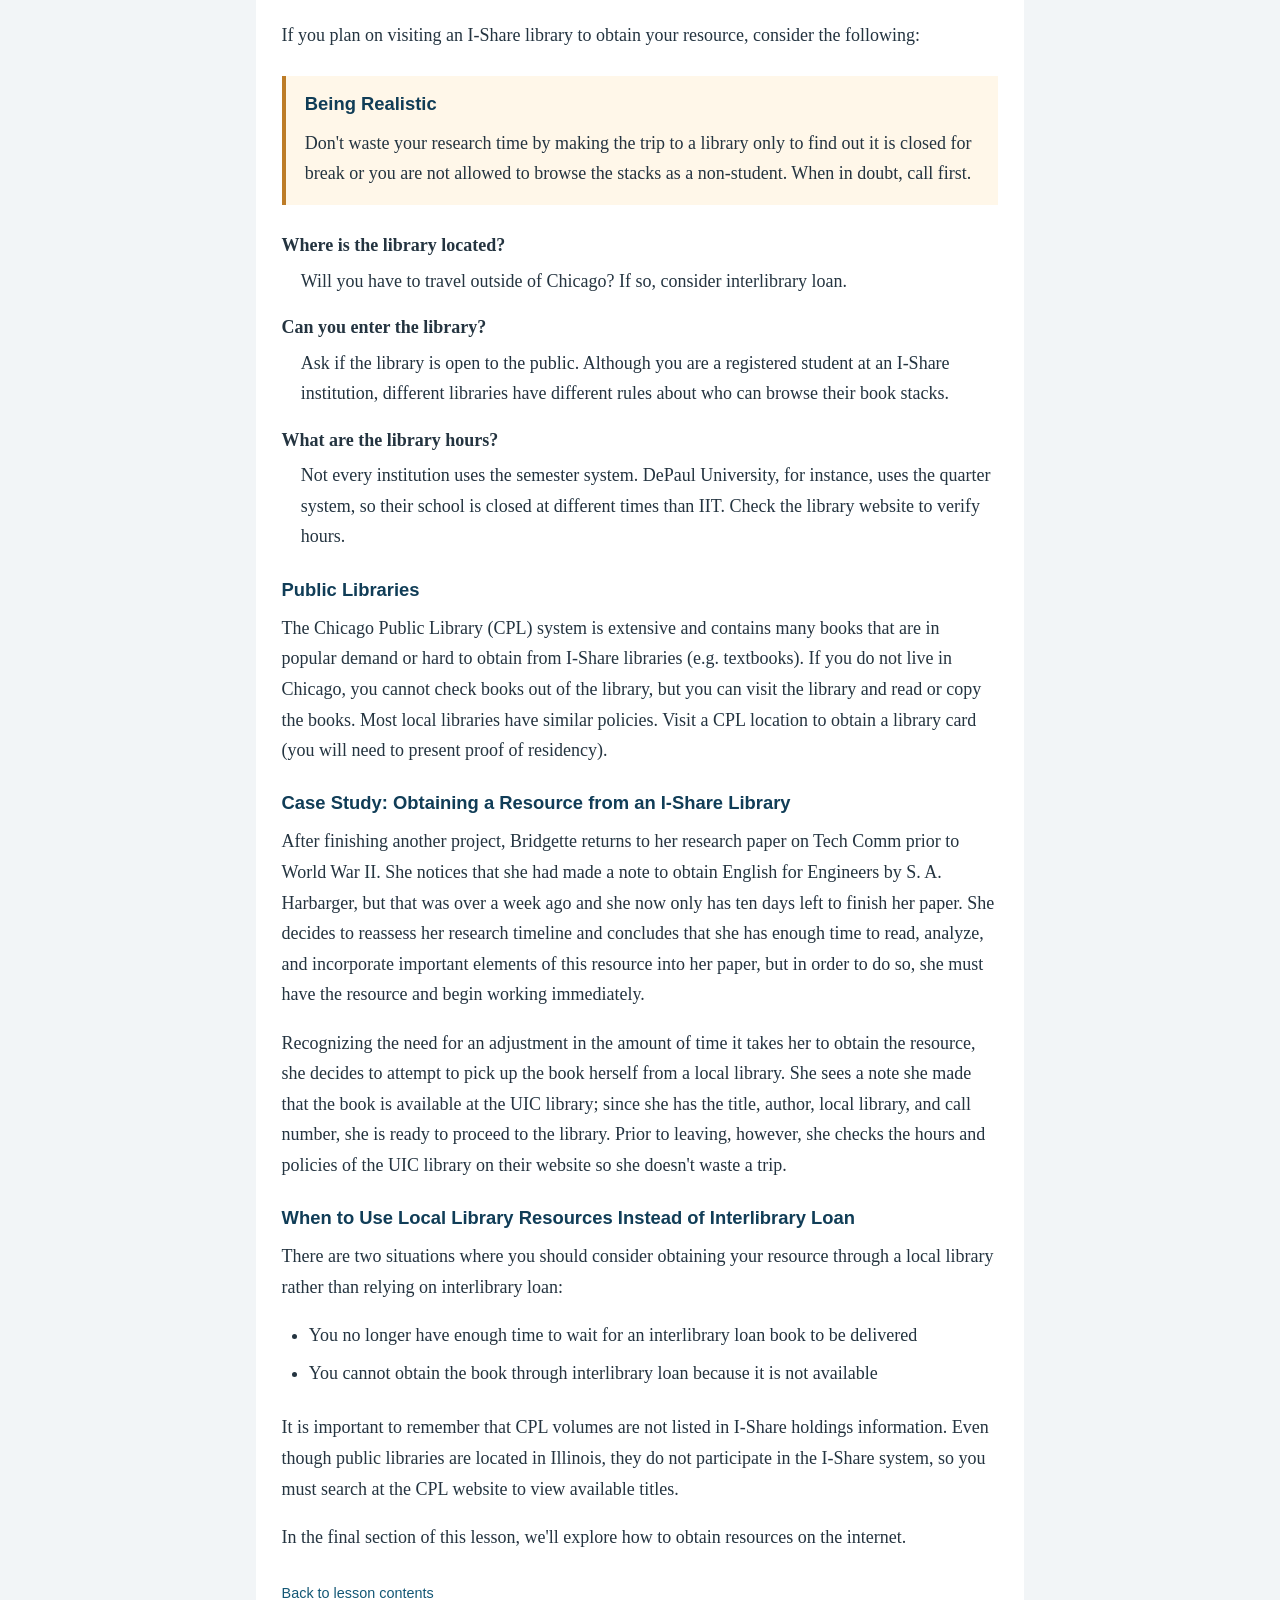
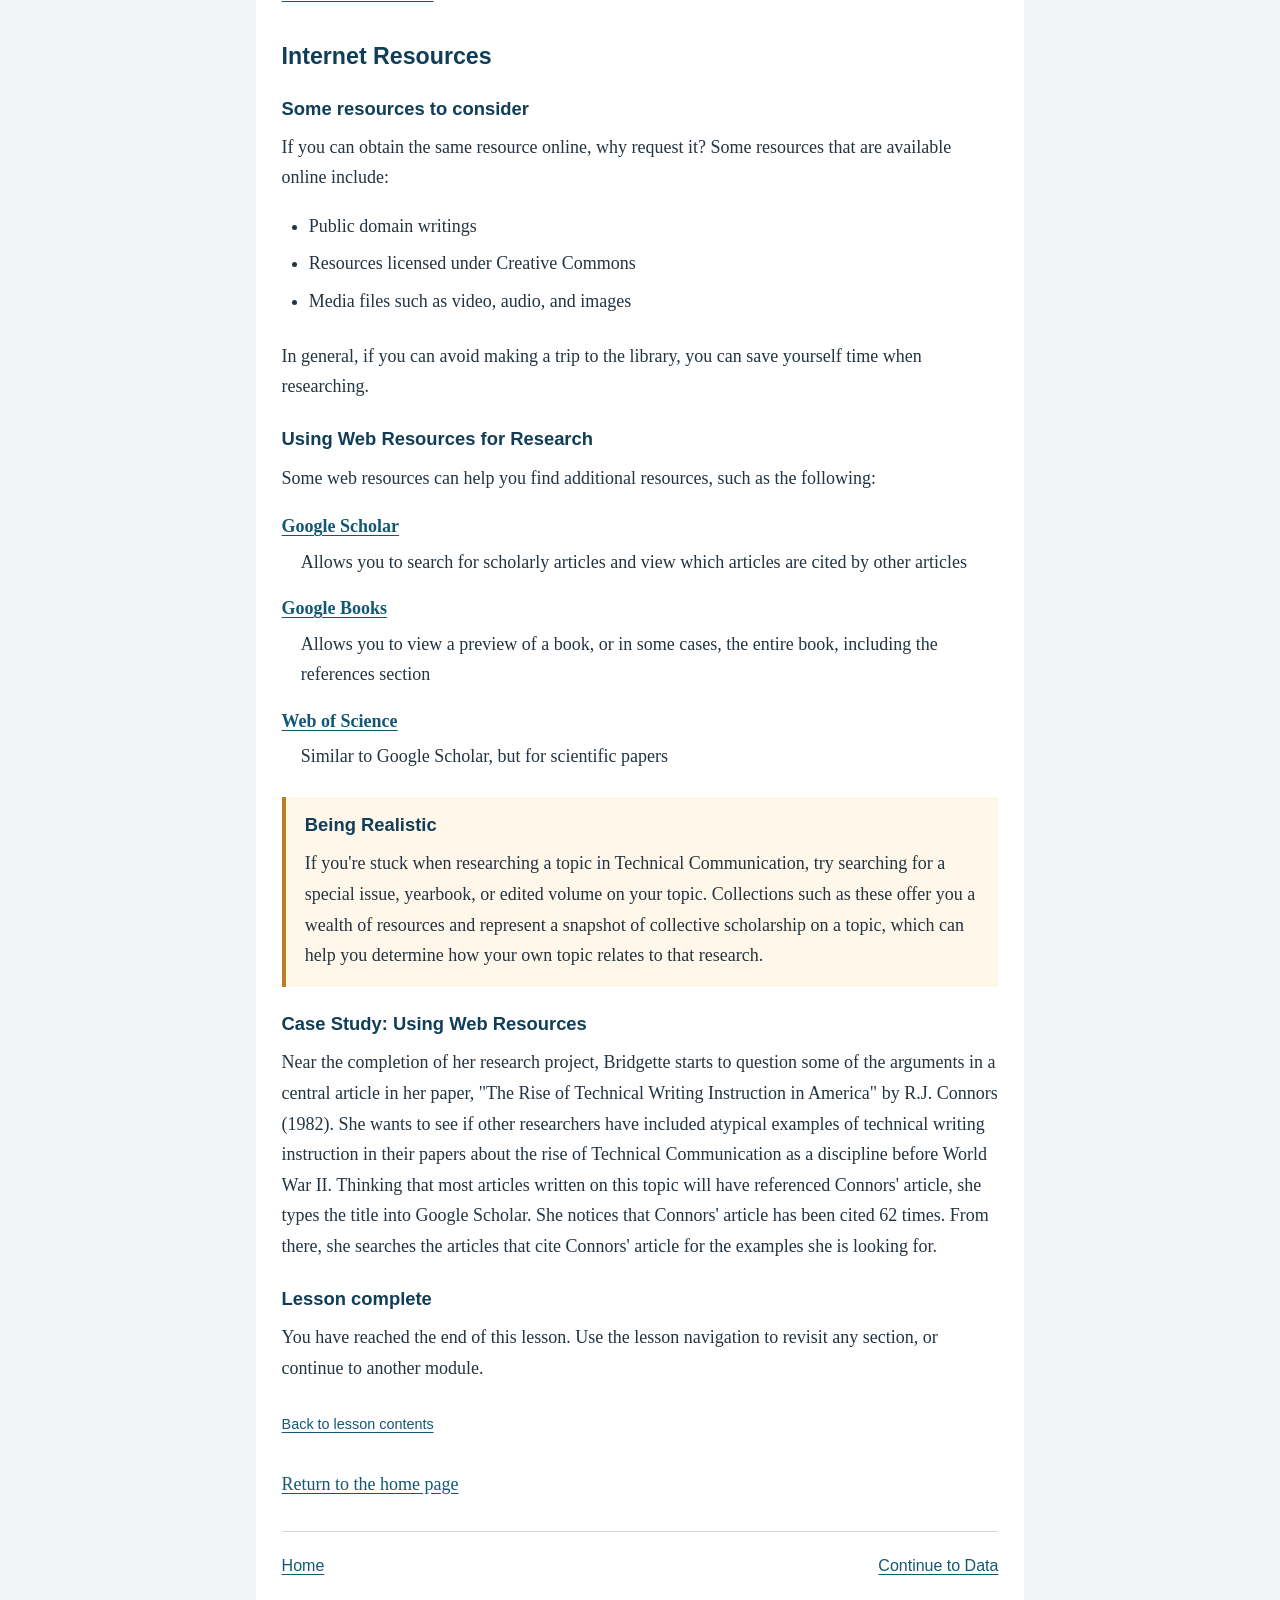
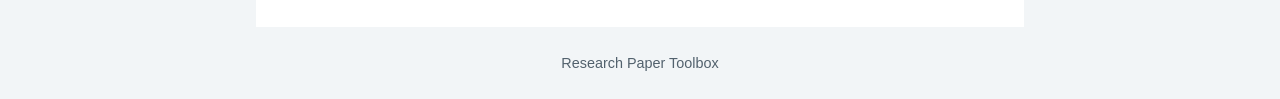
<file: modules/research.html>
<!DOCTYPE html>
<html lang="en">
 <head>
  <meta charset="utf-8"/>
  <meta content="width=device-width, initial-scale=1" name="viewport"/>
  <title>
   Realistic Research: University, Web-based, and Local Resources | Research Paper Toolbox
  </title>
  <link href="../css/styles.css" rel="stylesheet"/>
  <meta content="Learn how to plan research, obtain articles and books, and use university, local, and web resources." name="description"/>
 </head>
 <body>
  <a class="skip-link" href="#main">
   Skip to main content
  </a>
  <header class="site-header">
   <p class="site-name">
    <a href="../index.html">
     Research Paper Toolbox
    </a>
   </p>
  </header>
  <nav aria-label="Main navigation" class="main-nav">
   <ul>
    <li>
     <a href="../index.html">
      Home
     </a>
    </li>
    <li>
     <a href="placeholder.html#topic">
      Topic
     </a>
    </li>
    <li>
     <a aria-current="page" href="research.html">
      Research
     </a>
    </li>
    <li>
     <a href="data.html">
      Data
     </a>
    </li>
    <li>
     <a href="placeholder.html#references">
      References
     </a>
    </li>
    <li>
     <a href="placeholder.html#style">
      Style
     </a>
    </li>
    <li>
     <a href="placeholder.html#layout">
      Layout
     </a>
    </li>
    <li>
     <a href="placeholder.html#modality">
      Modality
     </a>
    </li>
    <li>
     <a href="placeholder.html#professionalization">
      Professionalization
     </a>
    </li>
    <li>
     <a href="template.html">
      Module Template
     </a>
    </li>
   </ul>
  </nav>
  <main class="module-page" id="main" tabindex="-1">
   <h1>
    Realistic Research: University, Web-based, and Local Resources
   </h1>
   <p>
    This lesson is intended for students beginning research in their first semester of the TCID, IA, or Ph.D. in Technical Communication program. It offers strategies to help students develop, improve, or refresh their research skills and research more efficiently.
   </p>
   <nav aria-label="In this lesson" class="module-contents" id="lesson-navigation">
    <h2>
     In this lesson
    </h2>
    <ul>
     <li>
      <a href="#getting-started">
       Getting Started
      </a>
     </li>
     <li>
      <a href="#research-timelines">
       Research Timelines
      </a>
     </li>
     <li>
      <a href="#requesting-resources">
       Requesting Resources
      </a>
     </li>
     <li>
      <a href="#local-libraries">
       Local Libraries
      </a>
     </li>
     <li>
      <a href="#internet-resources">
       Internet Resources
      </a>
     </li>
    </ul>
   </nav>
   <section>
    <h2 id="content-areas">
     Content Areas
    </h2>
    <p>
     This lesson will help you learn to acquire research resources through a review of the following areas:
    </p>
    <ul class="content-areas">
     <li>
      <a href="#getting-started">
       Getting Started
      </a>
      <ul>
       <li>
        Learn how to access IIT library services
       </li>
       <li>
        Learn basic functionality on the IIT library website
       </li>
      </ul>
     </li>
     <li>
      <a href="#research-timelines">
       Research Timelines
      </a>
      <ul>
       <li>
        Learn how to formulate a timeline
       </li>
       <li>
        Learn how to use your timeline to determine the best way to obtain resources
       </li>
      </ul>
     </li>
     <li>
      <a href="#requesting-resources">
       Requesting Resources
      </a>
      <ul>
       <li>
        Learn how to request articles from other libraries
       </li>
       <li>
        Learn how to request books from other libraries
       </li>
      </ul>
     </li>
     <li>
      <a href="#local-libraries">
       Local Libraries
      </a>
      <ul>
       <li>
        Learn how to access local libraries
       </li>
       <li>
        Learn when to utilize local libraries over interlibrary loan
       </li>
      </ul>
     </li>
     <li>
      <a href="#internet-resources">
       Finding Resources on the Web
      </a>
      <ul>
       <li>
        Review web-based research tools and their uses
       </li>
      </ul>
     </li>
    </ul>
    <p class="section-return">
     <a href="#lesson-navigation">
      Back to lesson contents
     </a>
    </p>
   </section>
   <section id="getting-started-section">
    <h2 id="getting-started">
     Getting Started
    </h2>
    <h3>
     Accessing Library Services
    </h3>
    <p>
     If you are a newly admitted student and you have not obtained an IIT Hawk Card, details for doing so can be found at the Hawk Card Homepage. You will need your Hawk Card number to access some library services.
    </p>
    <p>
     Even if you don't have a Hawk Card, you can still access online journals and perform all of the search functions through the library website. You will only need your Hawk Card to check out materials in person at the Galvin Library or request materials through interlibrary loan. Let's take a look at how to get started.
    </p>
    <h3>
     Using myIIT to Access the Library Website
    </h3>
    <p>
     Although you can search for research materials through the library website directly, the best way to access the library website is to first log on to myIIT. Once you are logged in, you will see a link to "Library Resources." Try logging in and clicking on that link.
    </p>
    <figure>
     <img alt="Screenshot of the myIIT page with the Library e-resources icon highlighted." src="../images/research2.jpg"/>
     <figcaption>
      Figure 1.
      The highlighted Library e-resources icon leads to the library website.
     </figcaption>
    </figure>
    <p>
     Accessing the library website through myIIT allows a proxy server connection which will enable you to access most resources without reentering your login information.
    </p>
    <p>
     Once you are at the library website, you will see a variety of search options available on the left-hand navigation bar.
    </p>
    <p>
     The best place to begin researching is in a scholarly database that allows you to search multiple scholarly journals at once, such as Academic Search Premiere (EBSCO).
    </p>
    <p class="section-return">
     <a href="#lesson-navigation">
      Back to lesson contents
     </a>
    </p>
   </section>
   <section id="research-timelines">
    <h2>
     Research Timelines
    </h2>
    <h3>
     Formulating a timeline
    </h3>
    <p>
     It is important to first consider your due date when thinking about requesting resources. You must have enough time to read the material, integrate it into your project or paper, and still have time to finish your assignment. In general, consider this formula when determining whether it is realistic to use a resource for your paper:
    </p>
    <p class="key-rule">
     Time to obtain resource + Time to read resource + Time to integrate resource into your project &lt; Remaining time before deadline
    </p>
    <p>
     Let's unpack some of those terms:
    </p>
    <dl>
     <dt>
      Time to obtain resource
     </dt>
     <dd>
      How long will it take for the resource to arrive via interlibrary loan? -or- How long will it take for you to physically obtain the resource?
     </dd>
     <dt>
      Time to read resource
     </dt>
     <dd>
      How long will it take you to read the book or article? Are you at a point in your project where you must begin to write if you want to finish on time?
     </dd>
     <dt>
      Time to integrate resource into your project
     </dt>
     <dd>
      Even if you are able to read the resource, do you have enough time to identify pertinent information and incorporate that information into your project? If your paper is already written, do you have enough time to restructure it to allow for discussion of this resource, or would it simply be better to indicate your awareness of the resource with an explanation that time constraints prevented you from including it?
     </dd>
     <dt>
      Remaining time before deadline
     </dt>
     <dd>
      How much time is left before you must turn in your project? Is your resource powerful enough to cause you to rethink your approach to your topic? If so, requesting an extension might be in order.
     </dd>
    </dl>
    <aside class="sidebar">
     <h3>
      Being Realistic
     </h3>
     <p>
      Don't assume that you can read an entire scholarly book in one day. You're only fooling yourself and wasting your precious time if you try to obtain resources that you can't possibly hope to read within your research timeline.
     </p>
    </aside>
    <h3>
     Case Study: Example of a Research Timeline
    </h3>
    <p>
     Bridgette is a graduate student in the Tech Comm program who has been assigned a literature review and research paper for a graduate course. She's decided to research the development of technical communication as a field from the beginning of the twentieth century to World War II.
    </p>
    <p>
     Her first move is to begin researching by logging into myIIT and searching for articles using scholarly databases like EBSCO and JSTOR. After conducting some research, she finds several articles that are pertinent to her search topic, but are not available as a PDF download through those databases. She knows that she must decide whether it is worthwhile for her to request those resources or to move on and look for resources that are more easily available. To do this, she constructs a research timeline.
    </p>
    <p>
     Having conducted research projects before, she knows that she need not write down her timeline, but she decides to set reasonable goals and record them in her Google Calendar so that she has an idea of when certain elements of her project should be completed. She first concludes that she has started with plenty of time to request any resources that she needs to complete the project, and that she will have sufficient time to wait for resources to arrive, read them, and incorporate what she has learned into her paper before she must turn in her final copy. She decides to read these articles when they arrive, and then expand her research to cover her topic as appropriate.
    </p>
    <h3>
     Determining the best way to obtain resources
    </h3>
    <p>
     Even if you can obtain a resource, that doesn't mean you necessarily should spend your time doing so. Be sure to preview a resource by reading a book review or previewing the book on Google Books to make sure that it is valuable enough to obtain. If you have determined that it is feasible and worthwhile to obtain a resource within the timeline you have developed, you must next consider how to obtain that resource.
    </p>
    <p>
     In general, the safest way to obtain resources is to physically obtain a copy yourself. However, that is often inconvenient, impractical, or unnecessary. In cases such as those, interlibrary loan or MyILL is your best option. However, interlibrary loan can take time. Consider these guidelines when requesting your resource through interlibrary loan or MyILL.
    </p>
    <dl>
     <dt>
      The stated turnaround time
     </dt>
     <dd>
      Problems can and do occur in transmitting library materials. For safety's sake, ask yourself the following question: "If it were to take twice as long as the stated turnaround time on the website, would I still have enough time to utilize the research?" Consider all of the factors in the formula above. If not, seek an alternative to interlibrary loan or MyILL.
     </dd>
     <dt>
      The proximity of the lending library to your location
     </dt>
     <dd>
      In the case of MyILL, articles are delivered exclusively online. However, if you are using WorldCat, your lending library may be located in Wisconsin, or it may be located in Canada, or Bulgaria, or Hong Kong. While chapters might be sent electronically, it takes time for books to be delivered from WorldCat libraries. Check the location of the lending library and take it into consideration when requesting materials from WorldCat.
     </dd>
     <dt>
      The possibility that your materials may not arrive before your deadline
     </dt>
     <dd>
      Can you complete your project without these materials? If you are still in the planning or topic selection phase, check for these materials and consider whether you will have enough time to utilize them in your project. If not, it would be wise to consider an alternative topic.
     </dd>
    </dl>
    <p class="section-return">
     <a href="#lesson-navigation">
      Back to lesson contents
     </a>
    </p>
   </section>
   <section id="requesting-resources">
    <h2>
     Requesting Resources
    </h2>
    <h3>
     Requesting Articles
    </h3>
    <p>
     Occasionally, you will notice that some articles are not available for download as a PDF file through a journal or academic search engine, as is the case in the figure below:
    </p>
    <figure>
     <img alt="Academic Search Premiere results page with a Get article link for an article." src="../images/research4_image1.jpg"/>
     <figcaption>
      Figure 2.
      The Get Article link offers options for obtaining an article when a PDF is not available.
     </figcaption>
    </figure>
    <p>
     Clicking on the Get Article link will direct you to a page like this, where you will either be able to retrieve the article through another website or where you will request the article through your MyILL account.
    </p>
    <figure>
     <img alt="Library request page showing an article requested through MyILL." src="../images/research4_image2.jpg"/>
     <figcaption>
      Figure 3.
      For this resource, the only option is to request the article through MyILL.
     </figcaption>
    </figure>
    <p>
     Your MyILL account requires a separate setup from your myIIT account, so you will need to register before you are able to request an article. Think of MyILL as asking a friend to make a copy of an article for you, because that is essentially what you are doing. You will be notified by email when your article is ready to download, and you can log into MyILL and view your page of delivered items. For more help requesting articles, see the Library FAQ and How-to Pages.
    </p>
    <h3>
     Requesting a Book From Another Library
    </h3>
    <p>
     When searching for a book, it is best to begin by searching the IIT library system. If you are unsuccessful in finding the title you are looking for, next try to locate the book in I-Share. If I-Share yields no results, the next step is to search for your book in WorldCat.
    </p>
    <aside class="sidebar">
     <h3>
      Being Realistic
     </h3>
     <p>
      When collecting resources, don't assume that you will remember any of the titles you look up or that you will be able to find them again using past searches. Keep a list of resources on Google Documents or on your flash drive.
     </p>
    </aside>
    <p>
     If you are confused when using any of the library systems, you can always refer back to the Library FAQ and How-to Pages, which have a selection of tutorials explaining the step-by-step instructions for requesting resources.
    </p>
    <h3>
     Case Study: Searching and Requesting Resources
    </h3>
    <p>
     Bridgette receives the articles that she has requested and reads through them. One of the resources that Bridgette finds quoted often in academic papers is the 1923 text English for Engineers written by S. A. Harbarger. She decides that this is a useful resource to examine for her project, and makes a note of the title, author, and year in her Google Docs list of resources that she is compiling. After a quick search in I-Share, she notices that it is available at the University of Illinois library in Chicago; she makes a note of this as well in her list of resources. Although she has to work on another project, she knows that she can easily come back to her research notes and resume work.
    </p>
    <p class="section-return">
     <a href="#lesson-navigation">
      Back to lesson contents
     </a>
    </p>
   </section>
   <section id="local-libraries">
    <h2>
     Local Libraries
    </h2>
    <p>
     There are two types of local libraries that may contain your resources:
    </p>
    <ul>
     <li>
      Other university libraries belonging to I-Share
     </li>
     <li>
      Public libraries
     </li>
    </ul>
    <h3>
     I-Share Libraries
    </h3>
    <p>
     Many I-Share libraries will allow you to pull books directly from the shelf and check them out instantaneously so long as you can present your IIT ID card and there are no holds on your library account. Daley Library at the University of Illinois at Chicago (UIC) has an open stacks policy. UIC is also a Research I institution, so their library is quite extensive.
    </p>
    <p>
     Not all area libraries belong to the I-Share system. For instance, Loyola University and the University of Chicago do not participate in I-Share. You may check out books, but only under certain conditions. You may not enter their facilities or browse their collections.
    </p>
    <p>
     If you plan on visiting an I-Share library to obtain your resource, consider the following:
    </p>
    <aside class="sidebar">
     <h3>
      Being Realistic
     </h3>
     <p>
      Don't waste your research time by making the trip to a library only to find out it is closed for break or you are not allowed to browse the stacks as a non-student. When in doubt, call first.
     </p>
    </aside>
    <dl>
     <dt>
      Where is the library located?
     </dt>
     <dd>
      Will you have to travel outside of Chicago? If so, consider interlibrary loan.
     </dd>
     <dt>
      Can you enter the library?
     </dt>
     <dd>
      Ask if the library is open to the public. Although you are a registered student at an I-Share institution, different libraries have different rules about who can browse their book stacks.
     </dd>
     <dt>
      What are the library hours?
     </dt>
     <dd>
      Not every institution uses the semester system. DePaul University, for instance, uses the quarter system, so their school is closed at different times than IIT. Check the library website to verify hours.
     </dd>
    </dl>
    <h3>
     Public Libraries
    </h3>
    <p>
     The Chicago Public Library (CPL) system is extensive and contains many books that are in popular demand or hard to obtain from I-Share libraries (e.g. textbooks). If you do not live in Chicago, you cannot check books out of the library, but you can visit the library and read or copy the books. Most local libraries have similar policies. Visit a CPL location to obtain a library card (you will need to present proof of residency).
    </p>
    <h3>
     Case Study: Obtaining a Resource from an I-Share Library
    </h3>
    <p>
     After finishing another project, Bridgette returns to her research paper on Tech Comm prior to World War II. She notices that she had made a note to obtain English for Engineers by S. A. Harbarger, but that was over a week ago and she now only has ten days left to finish her paper. She decides to reassess her research timeline and concludes that she has enough time to read, analyze, and incorporate important elements of this resource into her paper, but in order to do so, she must have the resource and begin working immediately.
    </p>
    <p>
     Recognizing the need for an adjustment in the amount of time it takes her to obtain the resource, she decides to attempt to pick up the book herself from a local library. She sees a note she made that the book is available at the UIC library; since she has the title, author, local library, and call number, she is ready to proceed to the library. Prior to leaving, however, she checks the hours and policies of the UIC library on their website so she doesn't waste a trip.
    </p>
    <h3>
     When to Use Local Library Resources Instead of Interlibrary Loan
    </h3>
    <p>
     There are two situations where you should consider obtaining your resource through a local library rather than relying on interlibrary loan:
    </p>
    <ul>
     <li>
      You no longer have enough time to wait for an interlibrary loan book to be delivered
     </li>
     <li>
      You cannot obtain the book through interlibrary loan because it is not available
     </li>
    </ul>
    <p>
     It is important to remember that CPL volumes are not listed in I-Share holdings information. Even though public libraries are located in Illinois, they do not participate in the I-Share system, so you must search at the CPL website to view available titles.
    </p>
    <p>
     In the final section of this lesson, we'll explore how to obtain resources on the internet.
    </p>
    <p class="section-return">
     <a href="#lesson-navigation">
      Back to lesson contents
     </a>
    </p>
   </section>
   <section id="internet-resources">
    <h2>
     Internet Resources
    </h2>
    <h3>
     Some resources to consider
    </h3>
    <p>
     If you can obtain the same resource online, why request it? Some resources that are available online include:
    </p>
    <ul>
     <li>
      Public domain writings
     </li>
     <li>
      Resources licensed under Creative Commons
     </li>
     <li>
      Media files such as video, audio, and images
     </li>
    </ul>
    <p>
     In general, if you can avoid making a trip to the library, you can save yourself time when researching.
    </p>
    <h3>
     Using Web Resources for Research
    </h3>
    <p>
     Some web resources can help you find additional resources, such as the following:
    </p>
    <dl>
     <dt>
      <a href="https://scholar.google.com/">
       Google Scholar
      </a>
     </dt>
     <dd>
      Allows you to search for scholarly articles and view which articles are cited by other articles
     </dd>
     <dt>
      <a href="https://books.google.com/">
       Google Books
      </a>
     </dt>
     <dd>
      Allows you to view a preview of a book, or in some cases, the entire book, including the references section
     </dd>
     <dt>
      <a href="https://www.webofscience.com/">
       Web of Science
      </a>
     </dt>
     <dd>
      Similar to Google Scholar, but for scientific papers
     </dd>
    </dl>
    <aside class="sidebar">
     <h3>
      Being Realistic
     </h3>
     <p>
      If you're stuck when researching a topic in Technical Communication, try searching for a special issue, yearbook, or edited volume on your topic. Collections such as these offer you a wealth of resources and represent a snapshot of collective scholarship on a topic, which can help you determine how your own topic relates to that research.
     </p>
    </aside>
    <h3>
     Case Study: Using Web Resources
    </h3>
    <p>
     Near the completion of her research project, Bridgette starts to question some of the arguments in a central article in her paper, "The Rise of Technical Writing Instruction in America" by R.J. Connors (1982). She wants to see if other researchers have included atypical examples of technical writing instruction in their papers about the rise of Technical Communication as a discipline before World War II. Thinking that most articles written on this topic will have referenced Connors' article, she types the title into Google Scholar. She notices that Connors' article has been cited 62 times. From there, she searches the articles that cite Connors' article for the examples she is looking for.
    </p>
    <h3>
     Lesson complete
    </h3>
    <p>
     You have reached the end of this lesson. Use the lesson navigation to revisit any section, or continue to another module.
    </p>
    <p class="section-return">
     <a href="#lesson-navigation">
      Back to lesson contents
     </a>
    </p>
   </section>
   <p class="return-link">
    <a href="../index.html">
     Return to the home page
    </a>
   </p>
   <nav aria-label="Continue learning" class="module-pagination">
    <a href="../index.html">
     Home
    </a>
    <a href="data.html">
     Continue to Data
    </a>
   </nav>
  </main>
  <footer>
   <p>
    Research Paper Toolbox
   </p>
  </footer>
 </body>
</html>
</file>
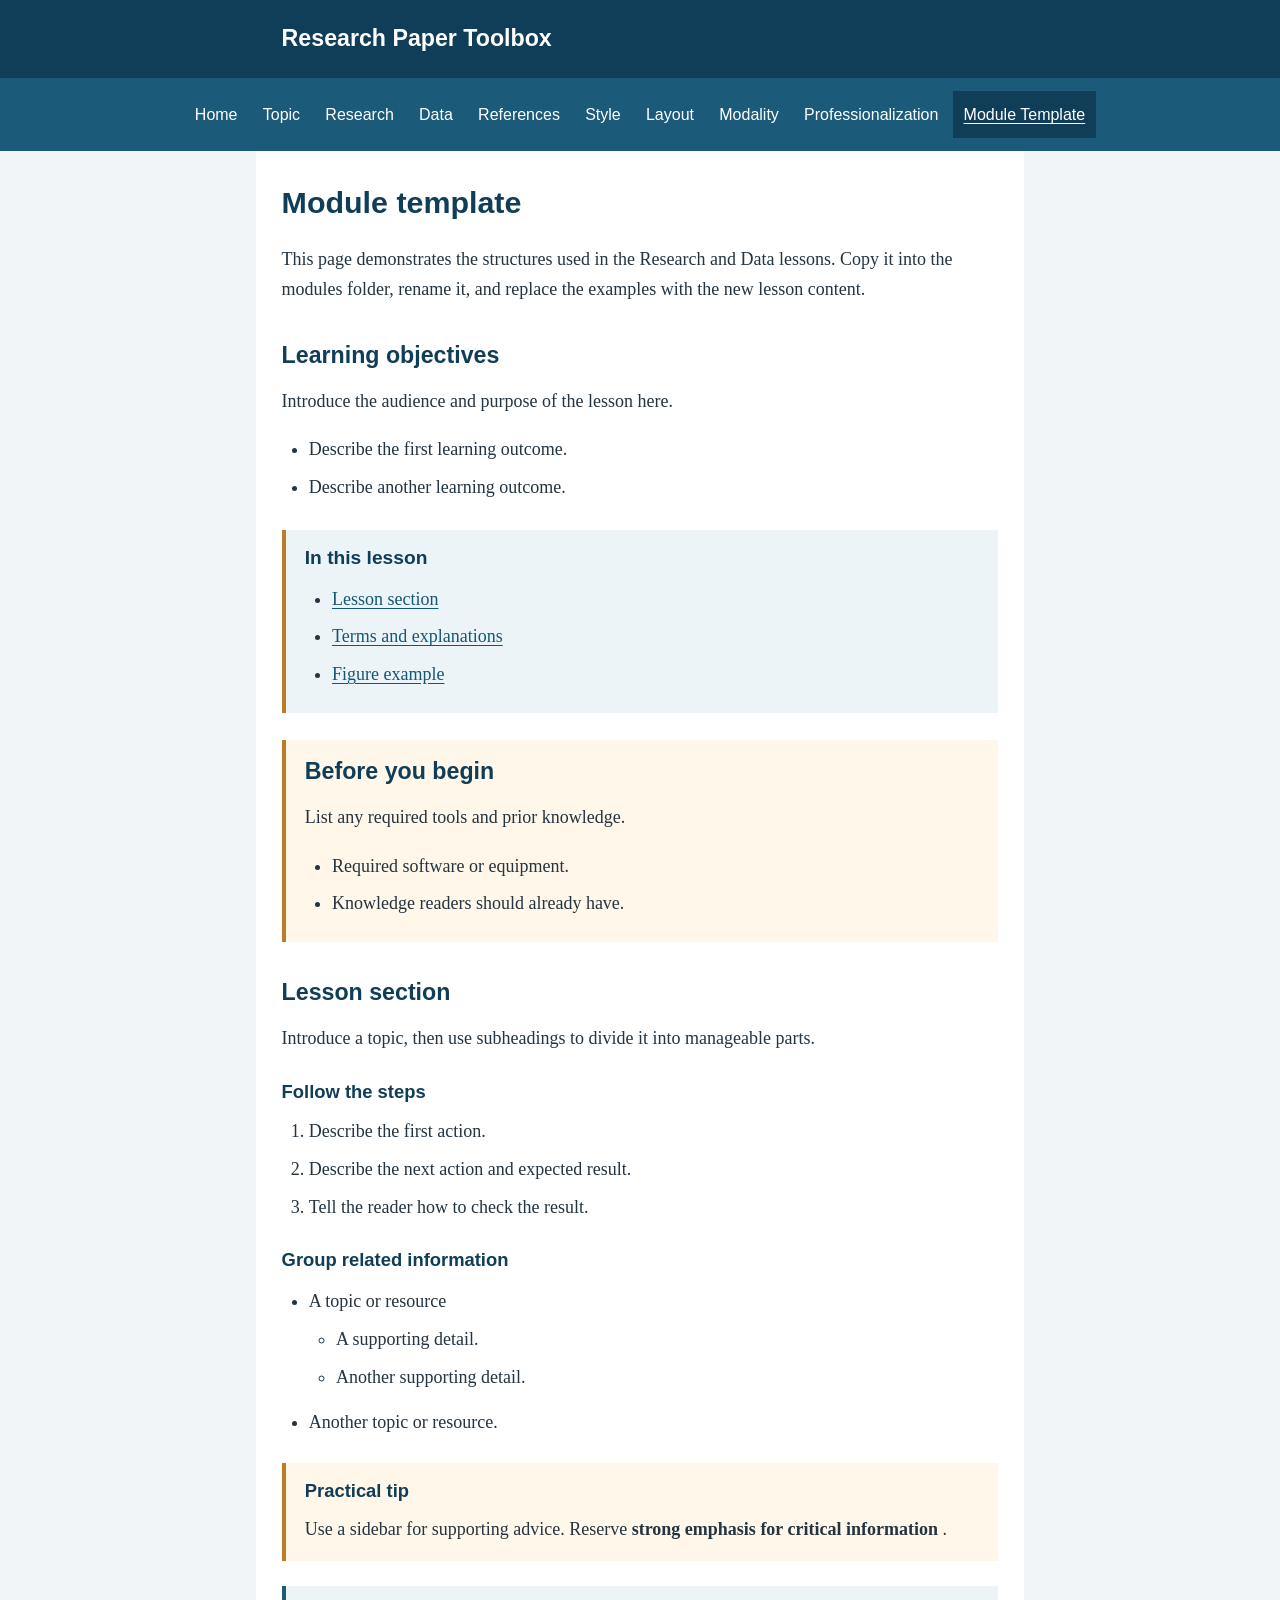
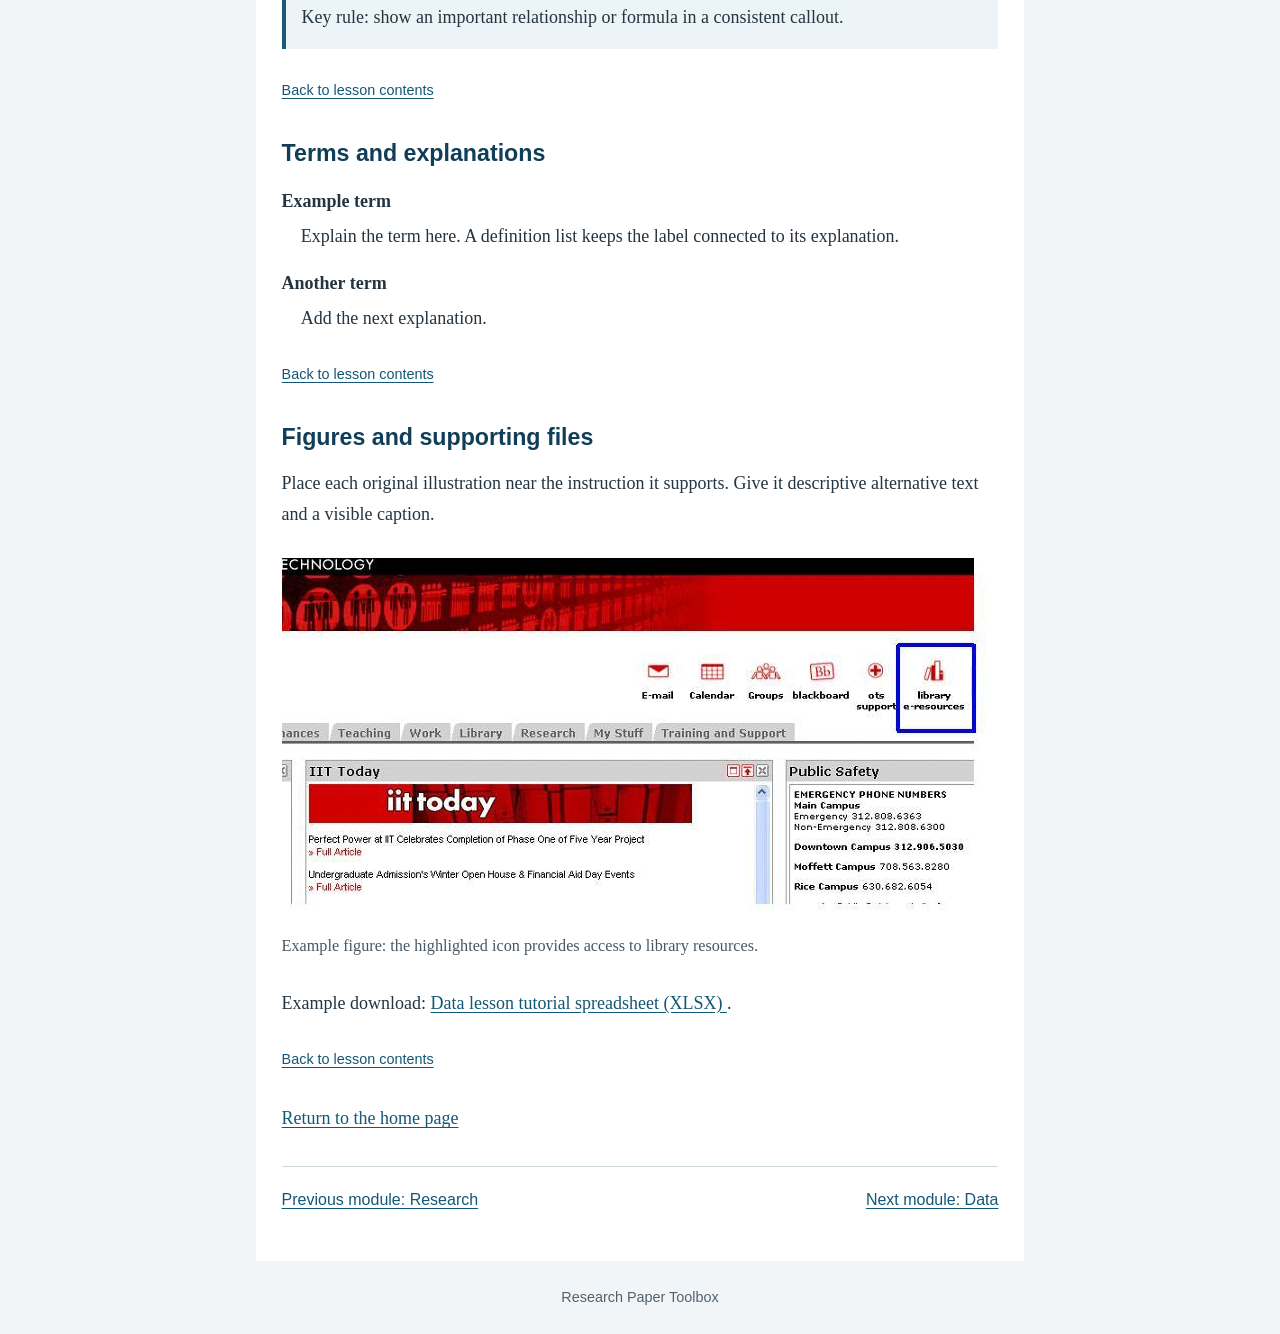
<file: modules/template.html>
<!DOCTYPE html>
<html lang="en">
 <head>
  <meta charset="utf-8"/>
  <meta content="width=device-width, initial-scale=1" name="viewport"/>
  <title>
   Module template | Research Paper Toolbox
  </title>
  <link href="../css/styles.css" rel="stylesheet"/>
  <meta content="Reusable lesson template demonstrating headings, navigation, lists, definitions, sidebars, figures, and downloads." name="description"/>
 </head>
 <body>
  <a class="skip-link" href="#main">
   Skip to main content
  </a>
  <header class="site-header">
   <p class="site-name">
    <a href="../index.html">
     Research Paper Toolbox
    </a>
   </p>
  </header>
  <nav aria-label="Main navigation" class="main-nav">
   <ul>
    <li>
     <a href="../index.html">
      Home
     </a>
    </li>
    <li>
     <a href="placeholder.html#topic">
      Topic
     </a>
    </li>
    <li>
     <a href="research.html">
      Research
     </a>
    </li>
    <li>
     <a href="data.html">
      Data
     </a>
    </li>
    <li>
     <a href="placeholder.html#references">
      References
     </a>
    </li>
    <li>
     <a href="placeholder.html#style">
      Style
     </a>
    </li>
    <li>
     <a href="placeholder.html#layout">
      Layout
     </a>
    </li>
    <li>
     <a href="placeholder.html#modality">
      Modality
     </a>
    </li>
    <li>
     <a href="placeholder.html#professionalization">
      Professionalization
     </a>
    </li>
    <li>
     <a aria-current="page" href="template.html">
      Module Template
     </a>
    </li>
   </ul>
  </nav>
  <main class="module-page" id="main" tabindex="-1">
   <h1>
    Module template
   </h1>
   <p>
    This page demonstrates the structures used in the Research and Data lessons. Copy it into the modules folder, rename it, and replace the examples with the new lesson content.
   </p>
   <!-- When adding a module, update its title, description, navigation links, and section IDs. Keep the shared stylesheet link. -->
   <section id="overview">
    <h2>
     Learning objectives
    </h2>
    <p>
     Introduce the audience and purpose of the lesson here.
    </p>
    <ul>
     <li>
      Describe the first learning outcome.
     </li>
     <li>
      Describe another learning outcome.
     </li>
    </ul>
   </section>
   <nav aria-label="In this lesson" class="module-contents" id="lesson-navigation">
    <h2>
     In this lesson
    </h2>
    <ul>
     <li>
      <a href="#lesson-section">
       Lesson section
      </a>
     </li>
     <li>
      <a href="#definitions">
       Terms and explanations
      </a>
     </li>
     <li>
      <a href="#example-figure">
       Figure example
      </a>
     </li>
    </ul>
   </nav>
   <aside class="sidebar">
    <h2>
     Before you begin
    </h2>
    <p>
     List any required tools and prior knowledge.
    </p>
    <ul>
     <li>
      Required software or equipment.
     </li>
     <li>
      Knowledge readers should already have.
     </li>
    </ul>
   </aside>
   <section id="lesson-section">
    <h2>
     Lesson section
    </h2>
    <p>
     Introduce a topic, then use subheadings to divide it into manageable parts.
    </p>
    <h3>
     Follow the steps
    </h3>
    <ol>
     <li>
      Describe the first action.
     </li>
     <li>
      Describe the next action and expected result.
     </li>
     <li>
      Tell the reader how to check the result.
     </li>
    </ol>
    <h3>
     Group related information
    </h3>
    <ul class="content-areas">
     <li>
      A topic or resource
      <ul>
       <li>
        A supporting detail.
       </li>
       <li>
        Another supporting detail.
       </li>
      </ul>
     </li>
     <li>
      Another topic or resource.
     </li>
    </ul>
    <aside class="sidebar">
     <h3>
      Practical tip
     </h3>
     <p>
      Use a sidebar for supporting advice. Reserve
      <strong>
       strong emphasis for critical information
      </strong>.
     </p>
    </aside>
    <p class="key-rule">
     Key rule: show an important relationship or formula in a consistent callout.
    </p>
    <p class="section-return">
     <a href="#lesson-navigation">Back to lesson contents</a>
    </p>
   </section>
   <section id="definitions">
    <h2>
     Terms and explanations
    </h2>
    <dl>
     <dt>
      Example term
     </dt>
     <dd>
      Explain the term here. A definition list keeps the label connected to its explanation.
     </dd>
     <dt>
      Another term
     </dt>
     <dd>
      Add the next explanation.
     </dd>
    </dl>
    <p class="section-return">
     <a href="#lesson-navigation">Back to lesson contents</a>
    </p>
   </section>
   <section id="figure-example">
    <h2>
     Figures and supporting files
    </h2>
    <p>
     Place each original illustration near the instruction it supports. Give it descriptive alternative text and a visible caption.
    </p>
    <figure id="example-figure">
     <img alt="myIIT page with the Library e-resources icon highlighted." src="../images/research2.jpg"/>
     <figcaption>
      Example figure: the highlighted icon provides access to library resources.
     </figcaption>
    </figure>
    <p>
     Example download:
     <a href="../downloads/data-lesson-tutorial.xlsx">
      Data lesson tutorial spreadsheet (XLSX)
     </a>.
    </p>
    <p class="section-return">
     <a href="#lesson-navigation">Back to lesson contents</a>
    </p>
   </section>
   <p class="return-link">
    <a href="../index.html">
     Return to the home page
    </a>
   </p>
   <!-- Replace these example destinations with the adjacent modules when adding a lesson. -->
   <nav aria-label="Continue learning" class="module-pagination">
    <a href="research.html">Previous module: Research</a>
    <a href="data.html">Next module: Data</a>
   </nav>
  </main>
  <footer>
   <p>
    Research Paper Toolbox
   </p>
  </footer>
 </body>
</html>
</file>
<file: css/styles.css>
/* Shared presentation: centered site navigation above a narrow reading area. */
* { box-sizing: border-box; }
html { scroll-padding-top: 1rem; }
body {
  margin: 0;
  color: #243440;
  background: #f2f5f7;
  font-family: Georgia, "Times New Roman", serif;
  font-size: 1.125rem;
  line-height: 1.7;
}
a { color: #135775; text-underline-offset: .18em; }
a:hover { color: #092e42; }
a:focus-visible { outline: 3px solid #a65f12; outline-offset: 4px; }
.skip-link {
  position: absolute;
  left: -10000px;
  top: .5rem;
  padding: .6rem 1rem;
  background: white;
  z-index: 10;
}
.skip-link:focus { left: .5rem; }
.site-header, .main-nav, h1, h2, h3, footer, .module-pagination, .section-return {
  font-family: Arial, Helvetica, sans-serif;
}
.site-name, main { width: 100%; max-width: 48rem; margin: 0 auto; }
.site-header { padding: 1.2rem 0; background: #103d57; color: white; }
.site-name { padding: 0 1.6rem; text-align: left; font-size: 1.45rem; font-weight: bold; }
.site-name a { color: white; text-decoration: none; }
.main-nav { background: #1b5a78; font-size: 1rem; }
.main-nav ul {
  max-width: 76rem;
  margin: 0 auto;
  padding: .4rem .6rem;
  list-style: none;
  text-align: center;
}
.main-nav li { display: inline-block; }
.main-nav a { display: inline-block; padding: .6rem .65rem; color: white; text-decoration: none; }
.main-nav a:hover, .main-nav a[aria-current="page"] { background: #103d57; }
.main-nav a[aria-current="page"] { text-decoration: underline; }
.main-nav a:focus-visible, .site-name a:focus-visible { outline-color: #ffcc77; }
main { padding: 2rem 1.6rem 3rem; background: white; }
main:focus { outline: none; }
h1, h2, h3 { line-height: 1.3; color: #103d57; overflow-wrap: break-word; }
h1 { font-size: 1.9rem; margin: 0 0 1.3rem; }
h2 { font-size: 1.45rem; margin: 2.2rem 0 1rem; }
h3 { font-size: 1.15rem; margin: 1.6rem 0 .7rem; }
p { margin: 0 0 1.1rem; }
ul, ol { padding-left: 1.7rem; margin: .8rem 0 1.5rem; }
li { margin: .45rem 0; }
li > ul { margin: .3rem 0 .8rem; }
dt { font-weight: bold; margin-top: 1rem; }
dd { margin: .3rem 0 1rem 1.2rem; }
.content-areas > li { margin: .9rem 0; }
.module-list li { margin: .75rem 0; }
.status { font-size: .9em; color: #52616d; }
.module-contents { margin: 1.7rem 0; padding: 1rem 1.2rem; border-left: 4px solid #bd7c27; background: #edf4f8; }
.module-contents h2 { font-size: 1.2rem; margin: 0 0 .5rem; }
.module-contents ul { margin-bottom: 0; }
.sidebar { margin: 1.6rem 0; padding: 1rem 1.2rem; border-left: 4px solid #bd7c27; background: #fff7e9; }
.sidebar h2, .sidebar h3 { margin-top: 0; }
.sidebar p:last-child, .sidebar ul:last-child { margin-bottom: 0; }
.key-rule { padding: 1rem; border-left: 4px solid #1b5a78; background: #edf4f8; }
figure { margin: 1.8rem 0; }
figure img { display: block; max-width: 100%; height: auto; }
figcaption { margin-top: .7rem; color: #465865; font-size: .9em; line-height: 1.5; }
.section-return { font-size: .9rem; margin-top: 1.8rem; }
.return-link { margin-top: 2rem; }
.module-pagination { display: flex; flex-wrap: wrap; justify-content: space-between; gap: 1rem; margin-top: 2rem; padding-top: 1.2rem; border-top: 1px solid #ccd6dd; font-size: 1rem; }
footer { padding: 1.5rem 1rem; text-align: center; font-size: .9rem; color: #52616d; }
footer p { margin: 0; }
@media (max-width: 40rem) {
  body { font-size: 1.05rem; }
  main { padding: 1.5rem 1rem 2rem; }
  .site-name { padding: 0 1rem; }
  .main-nav ul { padding-right: .45rem; padding-left: .45rem; }
  h1 { font-size: 1.65rem; }
  .main-nav a { padding: .55rem; }
}
</file>
